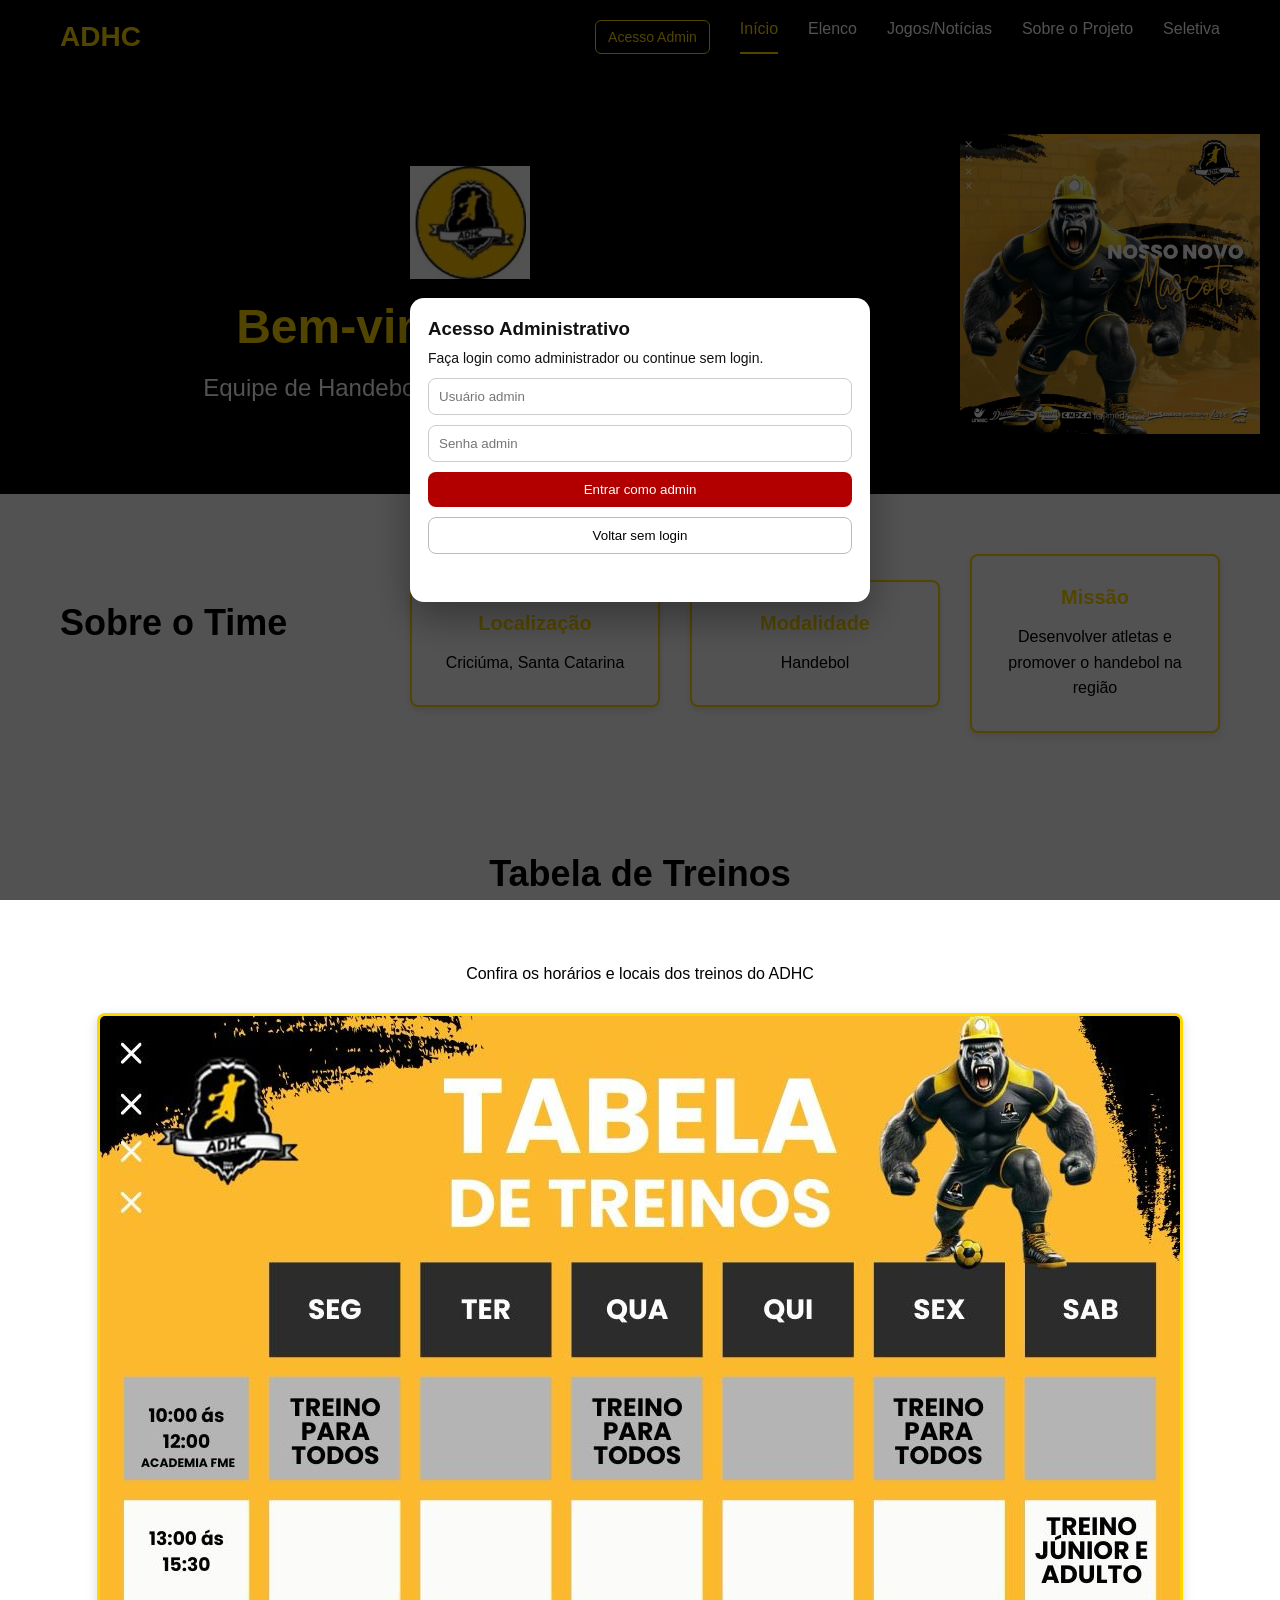
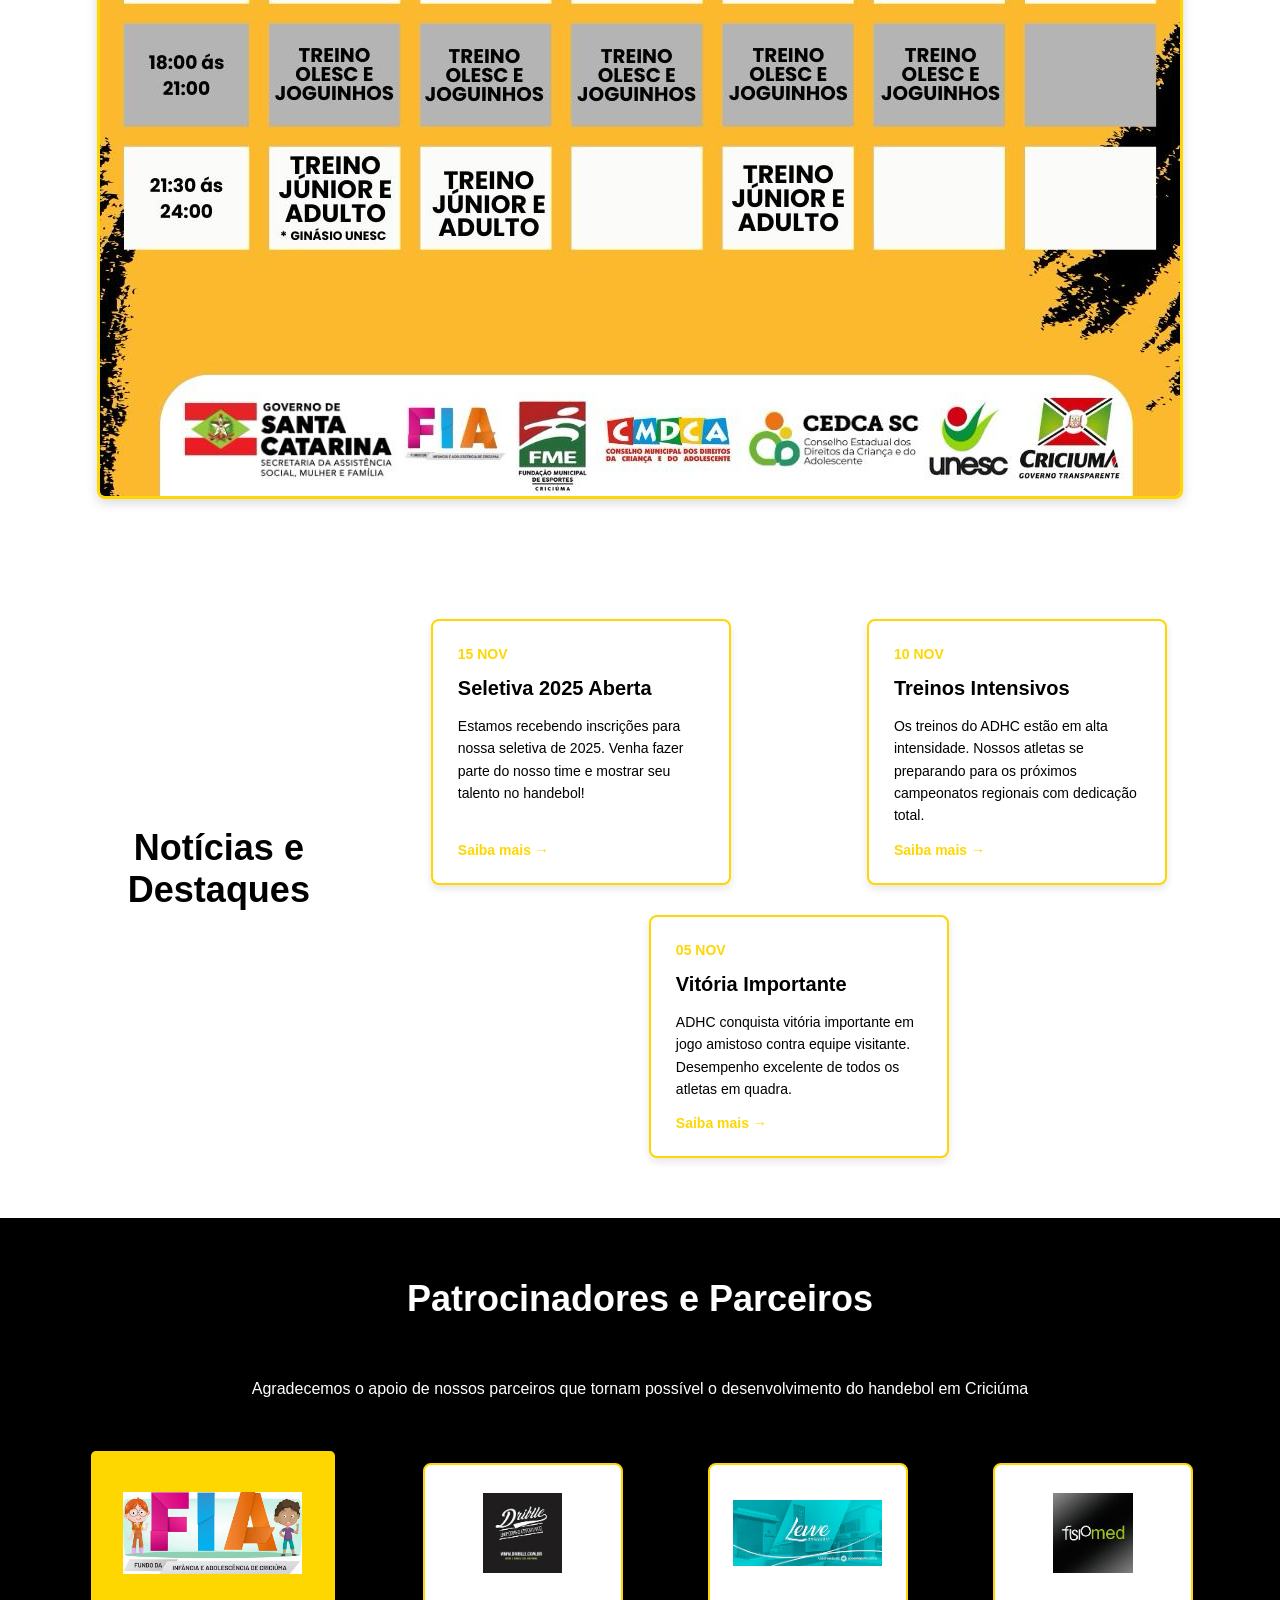
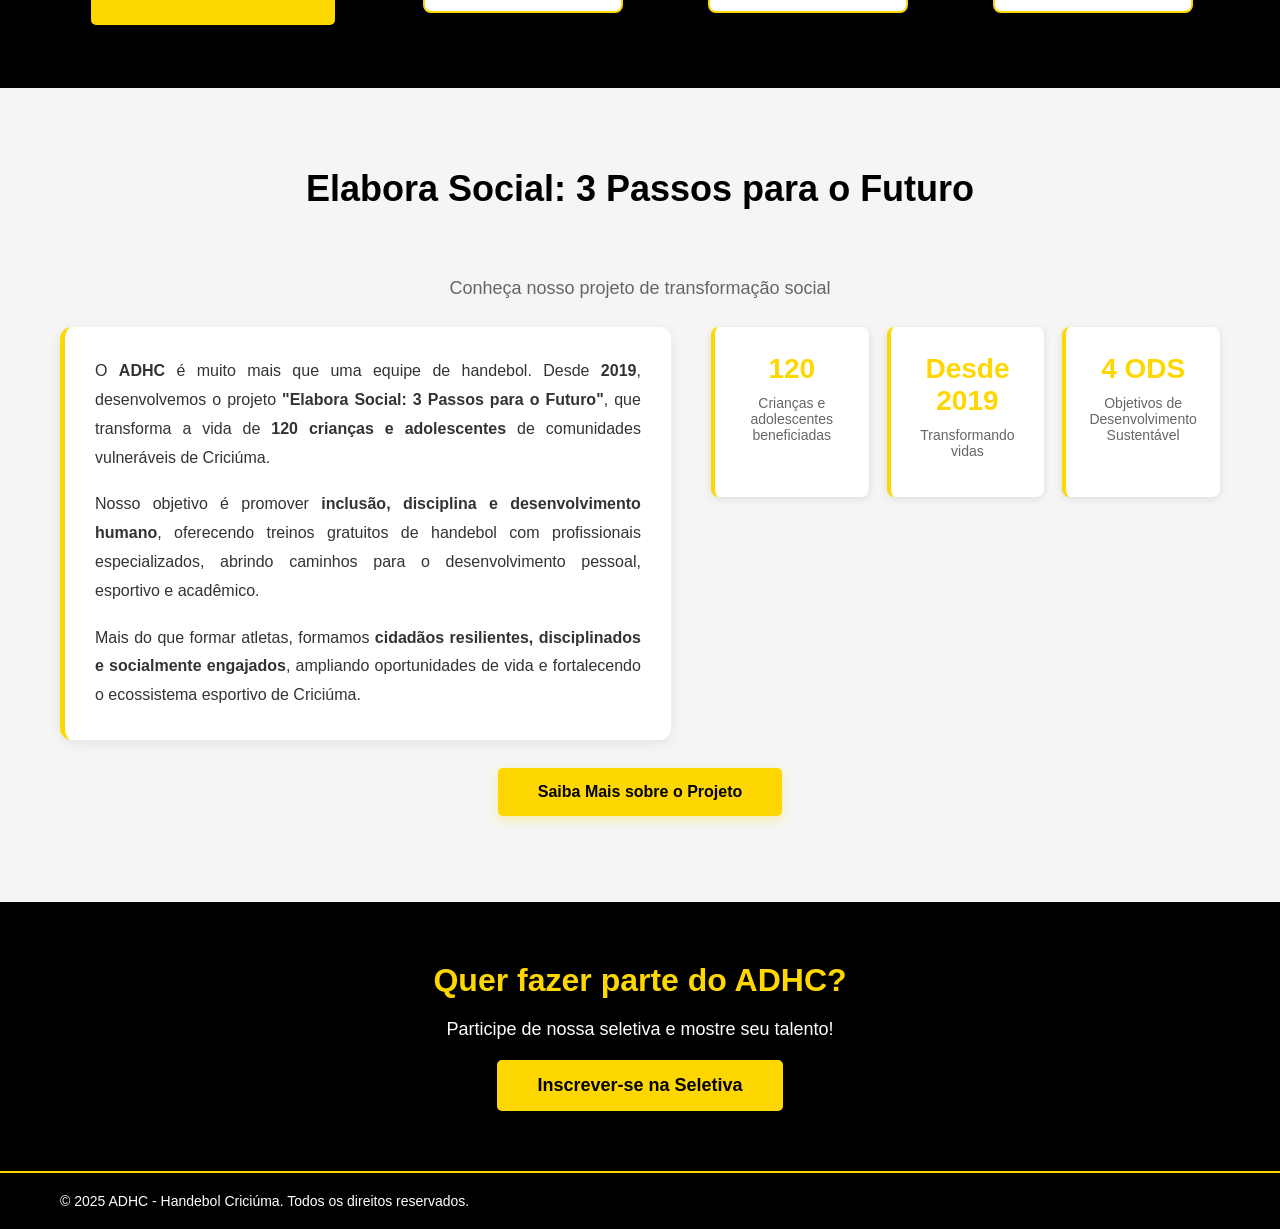
<file: TRABALHO/index.html>
<!DOCTYPE html>
<html lang="pt-BR">
<head>
    <meta charset="UTF-8">
    <meta name="viewport" content="width=device-width, initial-scale=1.0">
    <meta name="author" content="Gabriel De Bona Sartor Mazzucco">
    <meta name="description" content="informações e noticias sobre o time de handebol ADHC Criciúma"> 
    <title>ADHC - Handebol Criciúma</title>
    <!-- Favicon: Ícone do site que aparece na aba do navegador -->
    <link rel="icon" href="img/logo_adhc.jpg" type="image/x-icon">
    <link rel="stylesheet" href="css/index.css">
</head>
<body>
    <!-- Cabeçalho com navegação -->
    <header class="header">
        <div class="container">
            <h1 class="logo">ADHC</h1>
            <nav class="nav">
                <button type="button" id="admin-access-trigger" class="admin-access-trigger">Acesso Admin</button>
                 <button type="button" id="admin-logout-trigger" class="admin-access-trigger" hidden>Sair do Admin</button>
                <a href="index.html" class="nav-link active">Início</a>
                <a href="elenco.html" class="nav-link">Elenco</a>
                <a href="jogos.html" class="nav-link">Jogos/Notícias</a>
                <a href="sobre-projeto.html" class="nav-link">Sobre o Projeto</a>
                <a href="seletiva.html" class="nav-link">Seletiva</a>
                <a href="admin-elenco-jogadores.html" class="nav-link" data-admin-only hidden>Controle de Jogadores</a>
            </nav>
        </div>
    </header>

    <!-- Seção principal com informações do time -->
    <main class="main">
        <!-- Seção hero com apresentação -->
        <section class="hero">
            <div class="hero-content">
                <div class="hero-logo">
                    <img src="img/logo_adhc.jpg" alt="Logo ADHC" class="logo-img">
                </div>
                <h2 class="hero-title">Bem-vindo ao ADHC</h2>
                <p class="hero-subtitle">Equipe de Handebol de Criciúma - Santa Catarina</p>
            </div>
            <div class="hero-mascote">
                <img src="img/mascote_apresentacao.jpg" alt="Mascote ADHC" class="mascote-img">
            </div>
        </section>

        <!-- Seção de informações sobre o time -->
        <section class="info-section">
            <div class="container">
                <h2 class="section-title">Sobre o Time</h2>
                <div class="info-grid">
                    <!-- Card de informação 1 -->
                    <div class="info-card">
                        <h3>Localização</h3>
                        <p>Criciúma, Santa Catarina</p>
                    </div>

                    <!-- Card de informação 2 -->
                    <div class="info-card">
                        <h3>Modalidade</h3>
                        <p>Handebol</p>
                    </div>

                    <!-- Card de informação 3 -->
                    <div class="info-card">
                        <h3>Missão</h3>
                        <p>Desenvolver atletas e promover o handebol na região</p>
                    </div>
                </div>
            </div>
        </section>

        <!-- Seção de tabela de treinos -->
        <section class="schedule-section">
            <div class="container">
                <h2 class="section-title">Tabela de Treinos</h2>
                <p class="schedule-subtitle">Confira os horários e locais dos treinos do ADHC</p>
                <div class="schedule-container">
                    <img src="img/tabela_treinos.jpg" alt="Tabela de Treinos ADHC" class="schedule-img">
                </div>
            </div>
        </section>

        <!-- Seção de notícias e destaques -->
        <section class="news-section">
            <div class="container">
                <h2 class="section-title">Notícias e Destaques</h2>
                <div class="news-grid">
                    <!-- Card de notícia 1 -->
                    <article class="news-card">
                        <div class="news-date">15 Nov</div>
                        <h3 class="news-title">Seletiva 2025 Aberta</h3>
                        <p class="news-description">Estamos recebendo inscrições para nossa seletiva de 2025. Venha fazer parte do nosso time e mostrar seu talento no handebol!</p>
                        <a href="seletiva.html" class="news-link">Saiba mais →</a>
                    </article>

                    <!-- Card de notícia 2 -->
                    <article class="news-card">
                        <div class="news-date">10 Nov</div>
                        <h3 class="news-title">Treinos Intensivos</h3>
                        <p class="news-description">Os treinos do ADHC estão em alta intensidade. Nossos atletas se preparando para os próximos campeonatos regionais com dedicação total.</p>
                        <a href="#" class="news-link">Saiba mais →</a>
                    </article>

                    <!-- Card de notícia 3 -->
                    <article class="news-card">
                        <div class="news-date">05 Nov</div>
                        <h3 class="news-title">Vitória Importante</h3>
                        <p class="news-description">ADHC conquista vitória importante em jogo amistoso contra equipe visitante. Desempenho excelente de todos os atletas em quadra.</p>
                        <a href="#" class="news-link">Saiba mais →</a>
                    </article>
                </div>
            </div>
        </section>

        <!-- Seção de patrocinadores -->
        <section class="sponsors-section">
            <div class="container">
                <h2 class="section-title">Patrocinadores e Parceiros</h2>
                <p class="sponsors-subtitle">Agradecemos o apoio de nossos parceiros que tornam possível o desenvolvimento do handebol em Criciúma</p>
                <div class="sponsors-grid">
                    <!-- Patrocinador Principal: FIA -->
                    <div class="sponsor-card sponsor-fia">
                        <img src="img/logo-fia.jpg" alt="FIA - Fundo da Infância e Adolescência de Criciúma" class="sponsor-logo-img">
                        <p class="sponsor-name"></p>
                    </div>

                    <!-- Patrocinador Ouro: Driblle -->
                    <div class="sponsor-card">
                        <img src="img/logo-driblle.jpg" alt="Driblle - Uniformes Esportivos" class="sponsor-logo-img">
                        <p class="sponsor-name"></p>
                    </div>

                    <!-- Patrocinador Prata: Leve Ortopedia -->
                    <div class="sponsor-card">
                        <img src="img/logo-leve.jpg" alt="Leve Ortopedia" class="sponsor-logo-img">
                        <p class="sponsor-name"></p>
                    </div>

                    <!-- Parceiro Oficial: Fisiomed -->
                    <div class="sponsor-card">
                        <img src="img/logo-fisiomed.jpg" alt="Fisiomed" class="sponsor-logo-img">
                        <p class="sponsor-name"></p>
                    </div>
                </div>
            </div>
        </section>
        <!-- Seção sobre o projeto -->
        <section class="about-project-section">
            <div class="container">
                <h2 class="section-title">Elabora Social: 3 Passos para o Futuro</h2>
                <p class="about-project-subtitle">Conheça nosso projeto de transformação social</p>
                <div class="about-project-content">
                    <div class="about-project-text">
                        <p>
                            O <strong>ADHC</strong> é muito mais que uma equipe de handebol. Desde <strong>2019</strong>, desenvolvemos o projeto <strong>"Elabora Social: 3 Passos para o Futuro"</strong>, que transforma a vida de <strong>120 crianças e adolescentes</strong> de comunidades vulneráveis de Criciúma.
                        </p>
                        <p>
                            Nosso objetivo é promover <strong>inclusão, disciplina e desenvolvimento humano</strong>, oferecendo treinos gratuitos de handebol com profissionais especializados, abrindo caminhos para o desenvolvimento pessoal, esportivo e acadêmico.
                        </p>
                        <p>
                            Mais do que formar atletas, formamos <strong>cidadãos resilientes, disciplinados e socialmente engajados</strong>, ampliando oportunidades de vida e fortalecendo o ecossistema esportivo de Criciúma.
                        </p>
                    </div>
                    <div class="about-project-highlights">
                        <div class="highlight-card">
                            <h4>120</h4>
                            <p>Crianças e adolescentes beneficiadas</p>
                        </div>
                        <div class="highlight-card">
                            <h4>Desde 2019</h4>
                            <p>Transformando vidas</p>
                        </div>
                        <div class="highlight-card">
                            <h4>4 ODS</h4>
                            <p>Objetivos de Desenvolvimento Sustentável</p>
                        </div>
                    </div>
                </div>
                <div class="about-project-cta">
                    <a href="sobre-projeto.html" class="about-project-button">Saiba Mais sobre o Projeto</a>
                </div>
            </div>
        </section>


        <!-- Seção de chamada para ação -->
        <section class="cta-section">
            <div class="container">
                <h2 class="cta-title">Quer fazer parte do ADHC?</h2>
                <p class="cta-text">Participe de nossa seletiva e mostre seu talento!</p>
                <a href="seletiva.html" class="cta-button">Inscrever-se na Seletiva</a>
            </div>
        </section>
    </main>

    <!-- Rodapé -->
    <footer class="footer">
        <div class="container">
            <p>&copy; 2025 ADHC - Handebol Criciúma. Todos os direitos reservados.</p>
        </div>
    </footer>

    
    <script src="js/javascript.js"></script>
</body>
</html>
</file>
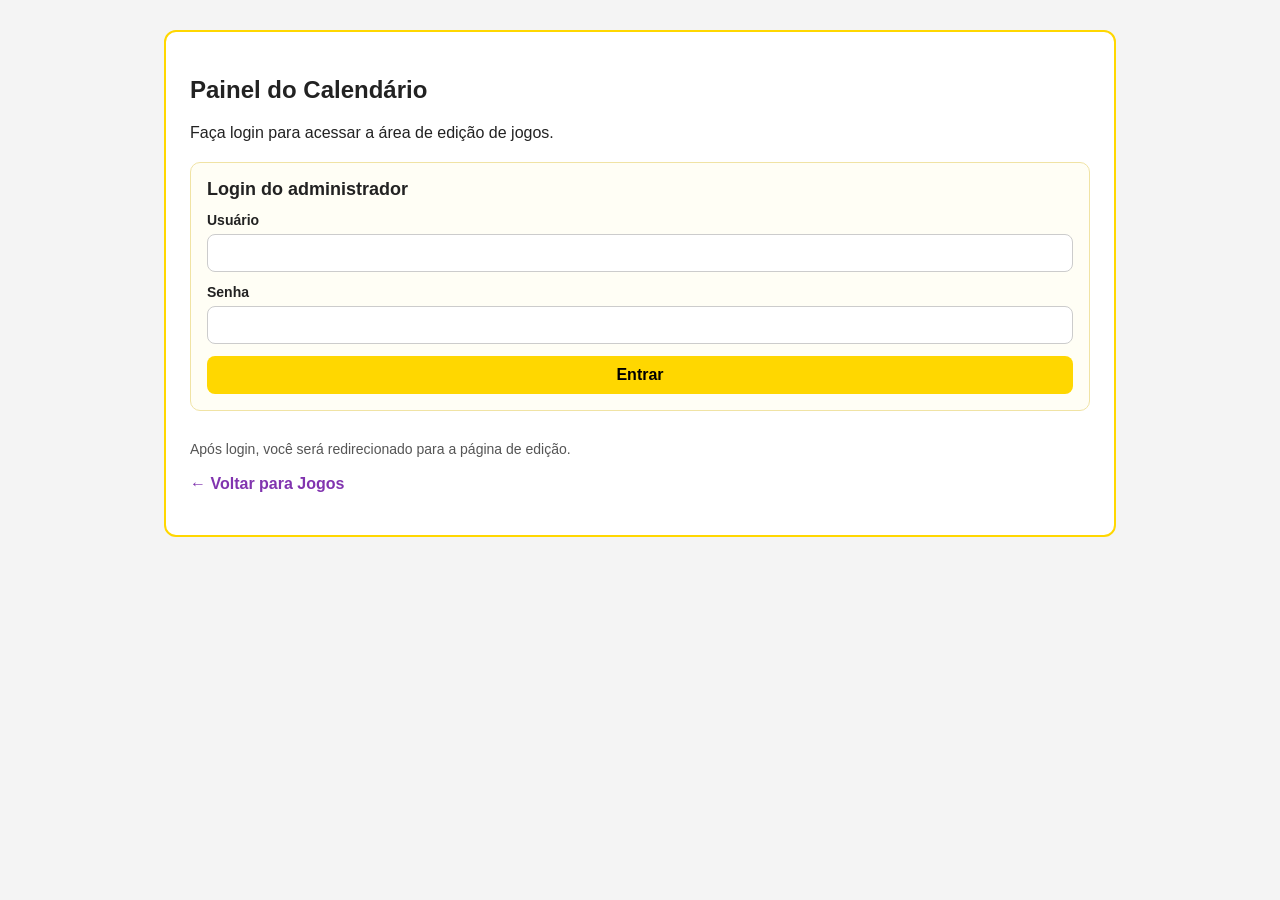
<file: TRABALHO/admin-calendario-edicao.html>
<!DOCTYPE html>
<html lang="pt-BR">
<head>
  <meta charset="UTF-8">
  <meta name="viewport" content="width=device-width, initial-scale=1.0">
  <title>ADHC - Edição do Calendário</title>
      <link rel="icon" href="img/logo_adhc.jpg" type="image/x-icon">
  <link rel="stylesheet" href="css/admin-calendario-edicao.css">
</head>
<body>
  <main class="admin-main">
    <section class="admin-card">
      <h1>Edição do Calendário</h1>
      <p>Gerencie as partidas cadastradas abaixo.</p>

      <section id="admin-editor">
        <form id="admin-calendar-form" class="admin-form">
          <label>Data <input type="date" name="date" required></label>
          <label>Título <input type="text" name="title" required placeholder="ADHC vs Equipe"></label>
          <label>Horário <input type="text" name="time" placeholder="11:00"></label>
          <label>Local <input type="text" name="location" placeholder="Ginásio"></label>
          <label>Categoria <input type="text" name="category" placeholder="Adulto"></label>
          <label>Status <input type="text" name="status" placeholder="Próximo jogo"></label>
          <label>Descrição <textarea name="description" rows="3" placeholder="Opcional"></textarea></label>
          <button type="submit">Salvar partida</button>
        </form>

        <div class="admin-toolbar">
          <button id="admin-calendar-reset" type="button">Restaurar partidas padrão</button>
          <button id="admin-logout" type="button" class="admin-logout" onclick="window.location.href='admin-calendario.html'">Sair</button>
          <a href="jogos.html">← Voltar para Jogos</a>
        </div>
        <p class="admin-note">
          As alterações são salvas no backend para todos os visitantes.
        </p>

        <section class="admin-preview" aria-label="Pré-visualização do calendário">
          <div class="admin-preview-header">
            <button id="admin-preview-prev" type="button">←</button>
            <h3 id="admin-preview-title">Calendário</h3>
            <button id="admin-preview-next" type="button">→</button>
          </div>
          <div id="admin-preview-grid" class="admin-preview-grid"></div>
          <div id="admin-preview-details" class="admin-preview-details"></div>
        </section>

        <section id="admin-calendar-list" class="admin-list"></section>
      </section>
    </section>
  </main>
<script>
    (function validarSessaoLocal() {
      const sessao = sessionStorage.getItem('adhc_admin_session');
      if (!sessao) {
console.warn('Sessão admin não encontrada. Acesso liberado no modo local.');
      }
    })();
  </script>
  <script src="js/javascript.js"></script>
</body>
</html>
</file>
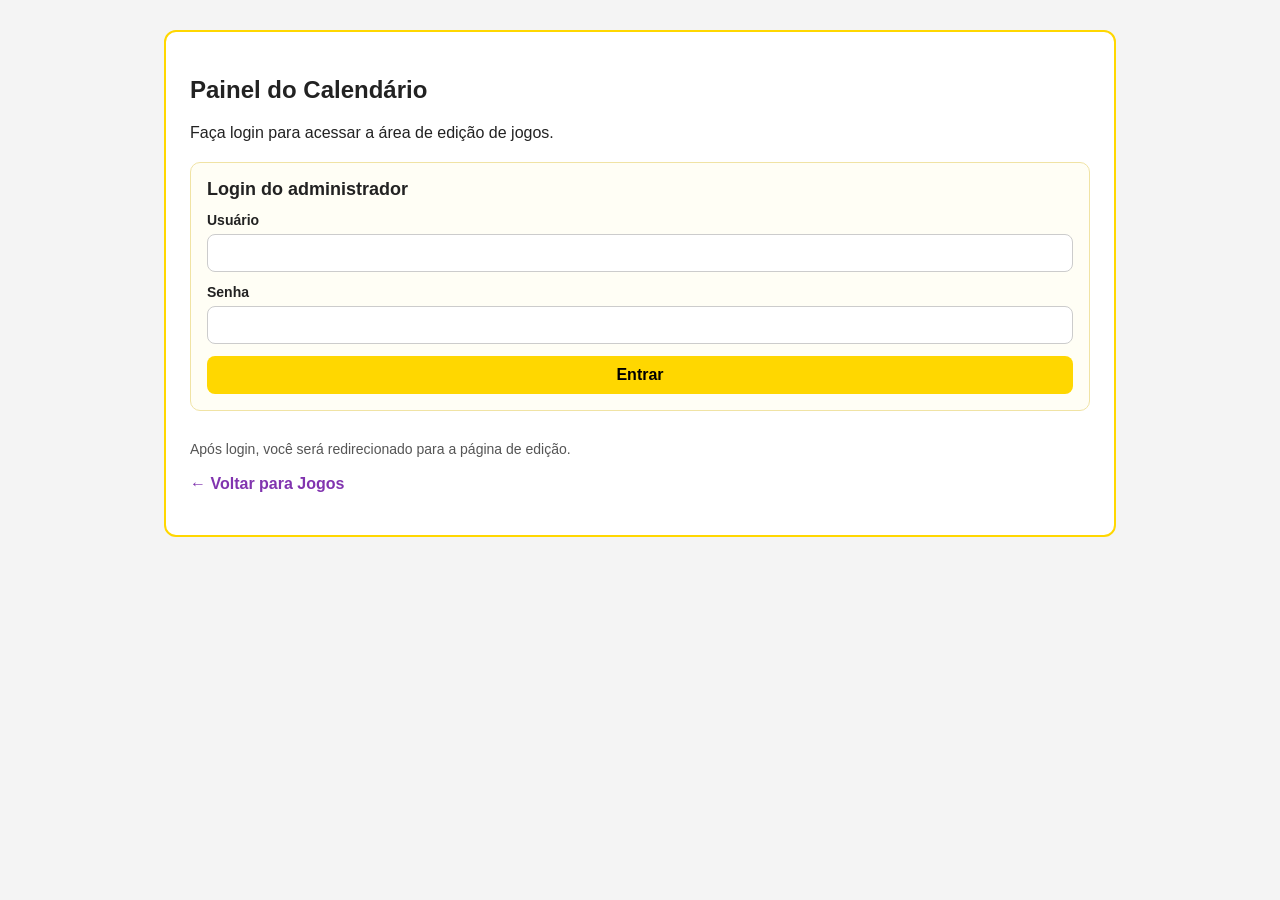
<file: TRABALHO/admin-calendario.html>
<!DOCTYPE html>
<html lang="pt-BR">
<head>
  <meta charset="UTF-8">
  <meta name="viewport" content="width=device-width, initial-scale=1.0">
  <title>ADHC - Admin Calendário</title>
      <link rel="icon" href="img/logo_adhc.jpg" type="image/x-icon">
  <link rel="stylesheet" href="css/admin-calendario-login.css">
</head>
<body>
  <main class="admin-main">
    <section class="admin-card">
      <h1>Painel do Calendário</h1>
      <p>Faça login para acessar a área de edição de jogos.</p>

        <form id="admin-login-form" class="admin-login-form" onsubmit="return false;">
        <h2>Login do administrador</h2>
        <label>Usuário <input type="text" name="username" required autocomplete="username"></label>
        <label>Senha <input type="password" name="password" required autocomplete="current-password"></label>
        <button type="submit">Entrar</button>
      </form>

<p id="admin-login-feedback" class="admin-login-feedback" aria-live="polite"></p>
      <p class="admin-note">Após login, você será redirecionado para a página de edição.</p>
      <div class="admin-toolbar">
        <a href="jogos.html">← Voltar para Jogos</a>
      </div>
    </section>
  </main>
  <script src="js/javascript.js"></script>
</body>
</html>
</file>
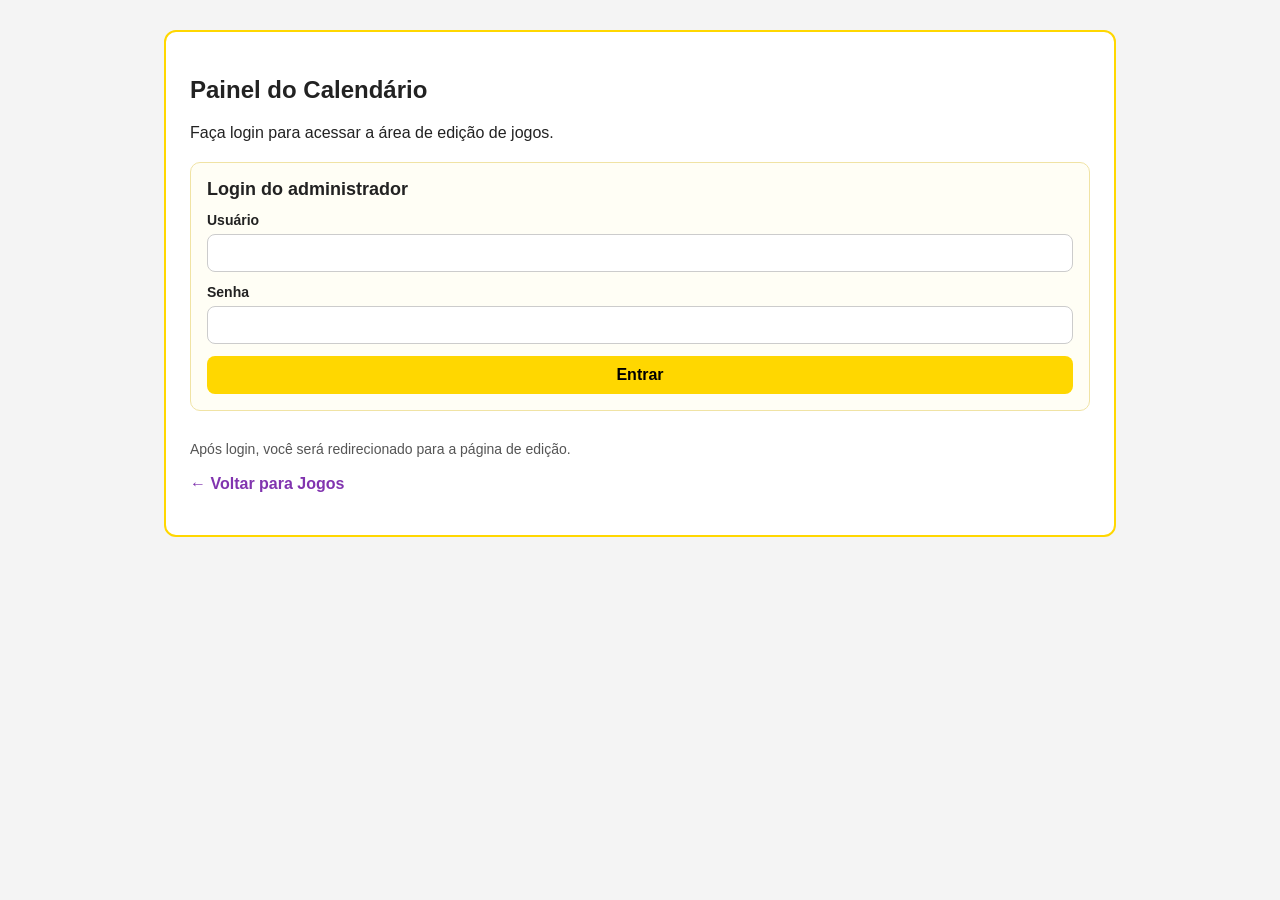
<file: TRABALHO/admin-elenco-edicao.html>
<!DOCTYPE html>
<html lang="pt-BR">
<head>
  <meta charset="UTF-8">
  <meta name="viewport" content="width=device-width, initial-scale=1.0">
  <title>ADHC - Edição de Fotos do Elenco</title>
      <link rel="icon" href="img/logo_adhc.jpg" type="image/x-icon">
  <link rel="stylesheet" href="css/admin-elenco-edicao.css">
</head>
<body>
  <main class="admin-main">
    <section class="admin-card">
      <h1>Edição de Fotos do Elenco</h1>
      <p>Adicione, edite ou exclua categorias/fotos exibidas.</p>

      <section class="admin-roster-preview-wrap">
        <h2 class="admin-subtitle">Prévia das categorias já lançadas</h2>
        <p class="admin-preview-note">Use os botões de cada card para editar ou excluir rapidamente.</p>
        <section id="admin-roster-list" class="admin-list"></section>
      </section>

      <form id="admin-roster-form" class="admin-form">
        <label>Título da categoria <input type="text" name="title" required placeholder="(INFANTIL) Sub-14"></label>
        <label>Descrição <textarea name="description" rows="3" required placeholder="Descrição da categoria"></textarea></label>
        <label>Imagem (arquivo)
          <input type="file" name="image" accept="image/*">
          <small class="form-help">Envie uma imagem. Ao editar, você pode manter a foto atual sem enviar outra.</small>
        </label>
        <div class="image-preview-box">
          <p class="image-preview-title">Pré-visualização da imagem</p>
          <img id="admin-roster-image-preview" class="admin-image-preview-form" src="" alt="Prévia da imagem selecionada" hidden>
          <p id="admin-roster-image-empty" class="image-preview-empty">Nenhuma imagem selecionada.</p>
          <div class="image-preview-actions">
            <button id="admin-roster-image-remove" type="button">Excluir imagem</button>
          </div>
        </div>
        <label>Texto alternativo (alt) <input type="text" name="alt" required placeholder="Elenco Sub-14"></label>
        <button type="submit">Salvar categoria</button>
      </form>

      <div class="admin-toolbar">
        <button id="admin-roster-reset" type="button">Restaurar categorias padrão</button>
        <button id="admin-roster-logout" type="button" class="admin-logout" onclick="sessionStorage.removeItem('adhc_admin_session'); window.location.href='admin-calendario.html'">Sair</button>
        <a href="elenco.html">← Voltar para Elenco</a>
      </div>
      <p class="admin-note">As alterações ficam salvas neste navegador e já aparecem em elenco.html.</p>
    </section>
  </main>

  <script src="js/javascript.js"></script>
</body>
</html>
</file>
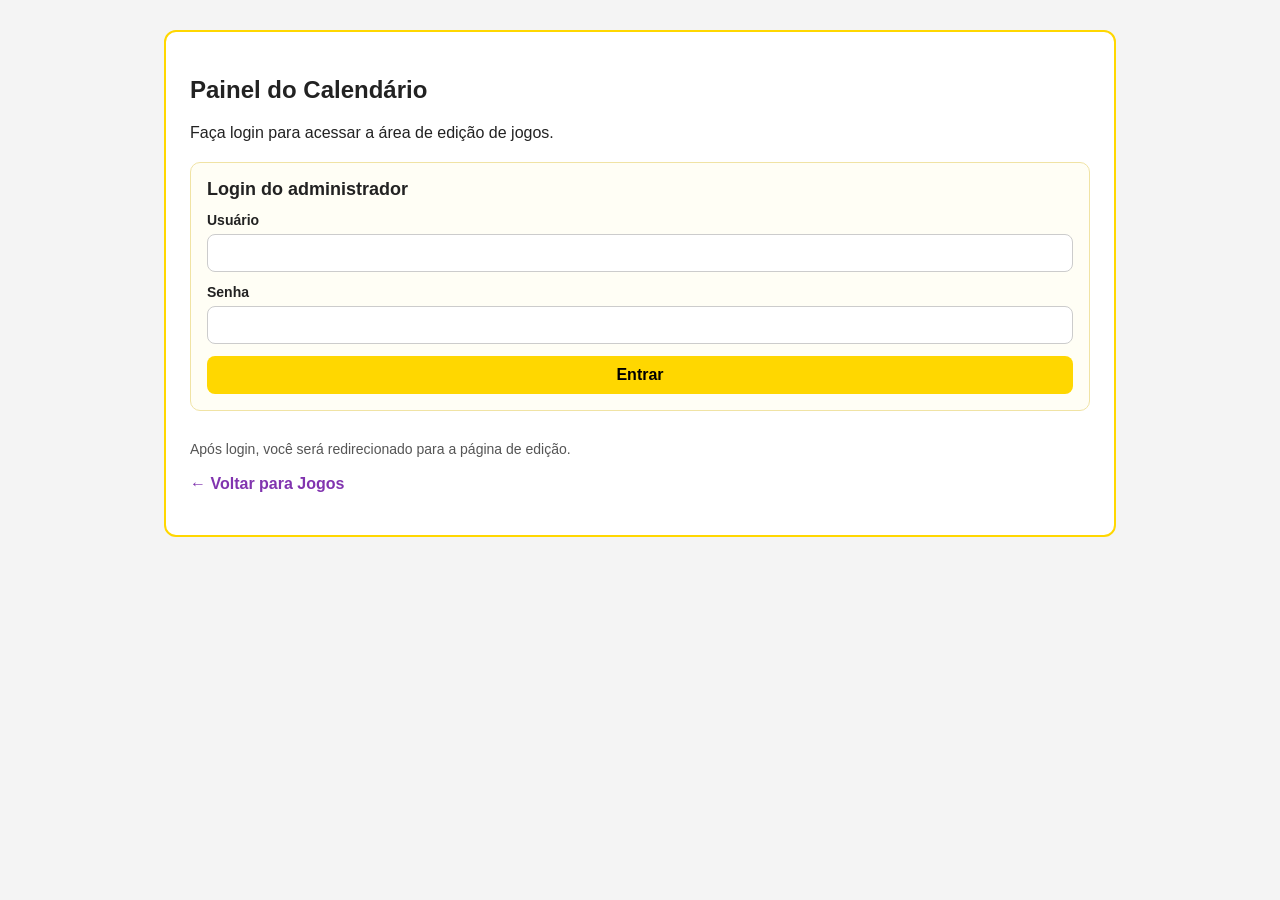
<file: TRABALHO/admin-elenco-jogadores.html>
<!DOCTYPE html>
<html lang="pt-BR">
<head>
  <meta charset="UTF-8">
  <meta name="viewport" content="width=device-width, initial-scale=1.0">
  <title>ADHC - Controle de Jogadores</title>
  <link rel="icon" href="img/logo_adhc.jpg" type="image/x-icon">
  <link rel="stylesheet" href="css/admin-elenco-jogadores.css">
</head>
<body>
  <main class="admin-main">
    <section class="admin-card">
      <h1>Controle de Jogadores (Admin)</h1>
      <p>Planilha de controle do elenco. Somente admin logado pode acessar.</p>

      <form id="admin-player-form" class="admin-form">
                <label>Mês de referência
          <select name="mesReferencia" required>
            <option value="01">Janeiro</option>
            <option value="02">Fevereiro</option>
            <option value="03">Março</option>
            <option value="04">Abril</option>
            <option value="05">Maio</option>
            <option value="06">Junho</option>
            <option value="07">Julho</option>
            <option value="08">Agosto</option>
            <option value="09">Setembro</option>
            <option value="10">Outubro</option>
            <option value="11">Novembro</option>
            <option value="12">Dezembro</option>
          </select>
        </label>
        <label>Nome <input type="text" name="nome" required></label>
        <label>Categoria <input type="text" name="categoria" required placeholder="Sub-14, Sub-16, Adulto..."></label>
        <label>Posição <input type="text" name="posicao" required></label>
        <label>Número <input type="number" name="numero" min="0" step="1"></label>
        <label>Idade <input type="number" name="idade" min="1" max="99"></label>
        <label>Status <input type="text" name="status" placeholder="Ativo, lesionado..."></label>
        <label>Bolsa (R$) <input type="number" name="bolsa" min="0" step="0.01" placeholder="0,00"></label>
        <label>Faltas (dias) <input type="number" name="faltas" min="0" step="1" value="0"></label>
        <label>Desconto por falta (R$) <input type="number" name="descontoPorFalta" min="0" step="0.01" value="0"></label>
        <label>Mensalidade faculdade (R$) <input type="number" name="mensalidade" min="0" step="0.01" placeholder="0,00"></label>
        <button type="submit">Salvar jogador</button>
      </form>

      <div class="table-wrap">
        <div class="admin-filter">
          <label>Filtrar tabela por mês
            <select id="admin-player-filter-month">
              <option value="todos">Todos</option>
              <option value="01">Janeiro</option>
              <option value="02">Fevereiro</option>
              <option value="03">Março</option>
              <option value="04">Abril</option>
              <option value="05">Maio</option>
              <option value="06">Junho</option>
              <option value="07">Julho</option>
              <option value="08">Agosto</option>
              <option value="09">Setembro</option>
              <option value="10">Outubro</option>
              <option value="11">Novembro</option>
              <option value="12">Dezembro</option>
            </select>
          </label>
        </div>
        <table class="admin-table">
          <thead>
            <tr>
              <th>Mês</th>
              <th>Nome</th>
              <th>Categoria</th>
              <th>Posição</th>
              <th>Número</th>
              <th>Idade</th>
              <th>Status</th>
              <th>Bolsa</th>
              <th>Faltas</th>
              <th>Penalidade</th>
              <th>Mensalidade</th>
              <th>Bolsa líquida</th>
              <th>Ações</th>
            </tr>
          </thead>
          <tbody id="admin-player-table-body"></tbody>
        </table>
      </div>

      <div class="admin-toolbar">
        <button id="admin-player-reset" type="button">Limpar planilha</button>
        <button id="admin-player-logout" type="button" class="admin-logout">Sair</button>
        <a href="elenco.html">← Voltar para Elenco</a>
      </div>
    </section>
  </main>

  <script src="js/javascript.js"></script>
</body>
</html>
</file>
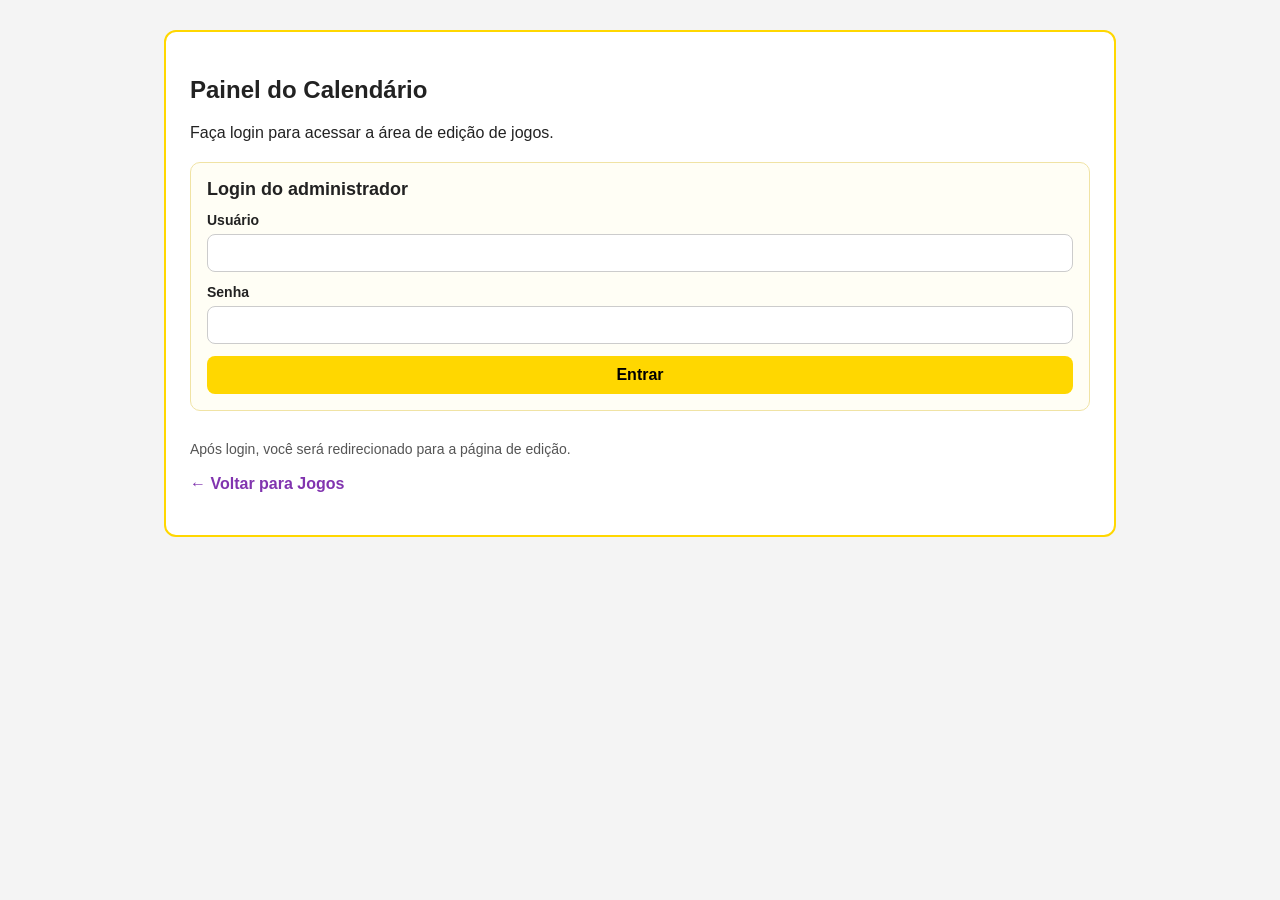
<file: TRABALHO/admin-noticia-edicao.html>
<!DOCTYPE html>
<html lang="pt-BR">
<head>
  <meta charset="UTF-8">
  <meta name="viewport" content="width=device-width, initial-scale=1.0">
  <title>ADHC - Edição de Notícias</title>
      <link rel="icon" href="img/logo_adhc.jpg" type="image/x-icon">
  <link rel="stylesheet" href="css/admin-noticia-edicao.css">
</head>
<body>
  <main class="admin-main">
    <section class="admin-card">
      <h1>Edição de Notícias (Jogos)</h1>
      <p>Adicione, edite ou exclua notícias exibidas na página jogos.html.</p>

      <form id="admin-news-form" class="admin-form">
        <label>Data curta <input type="text" name="date" required placeholder="28 Set"></label>
        <label>Título <input type="text" name="title" required placeholder="Título da notícia"></label>
        <label>Descrição <textarea name="description" rows="4" required placeholder="Texto da notícia"></textarea></label>
        <label>Texto do link <input type="text" name="linkText" placeholder="Ler mais →"></label>
        <label>URL do link <input type="text" name="linkHref" placeholder="# ou seletiva.html"></label>
        <button type="submit">Salvar notícia</button>
      </form>

      <div class="admin-toolbar">
        <button id="admin-news-reset" type="button">Restaurar notícias padrão</button>
        <button id="admin-news-logout" type="button" class="admin-logout" onclick="window.location.href='admin-calendario.html'">Sair</button>
        <a href="jogos.html">← Voltar para Jogos</a>
      </div>
      <p class="admin-note">As notícias ficam salvas neste navegador e já aparecem em jogos.html.</p>

      <section id="admin-news-list" class="admin-list"></section>
    </section>
  </main>

  <script src="js/javascript.js"></script>
</body>
</html>
</file>
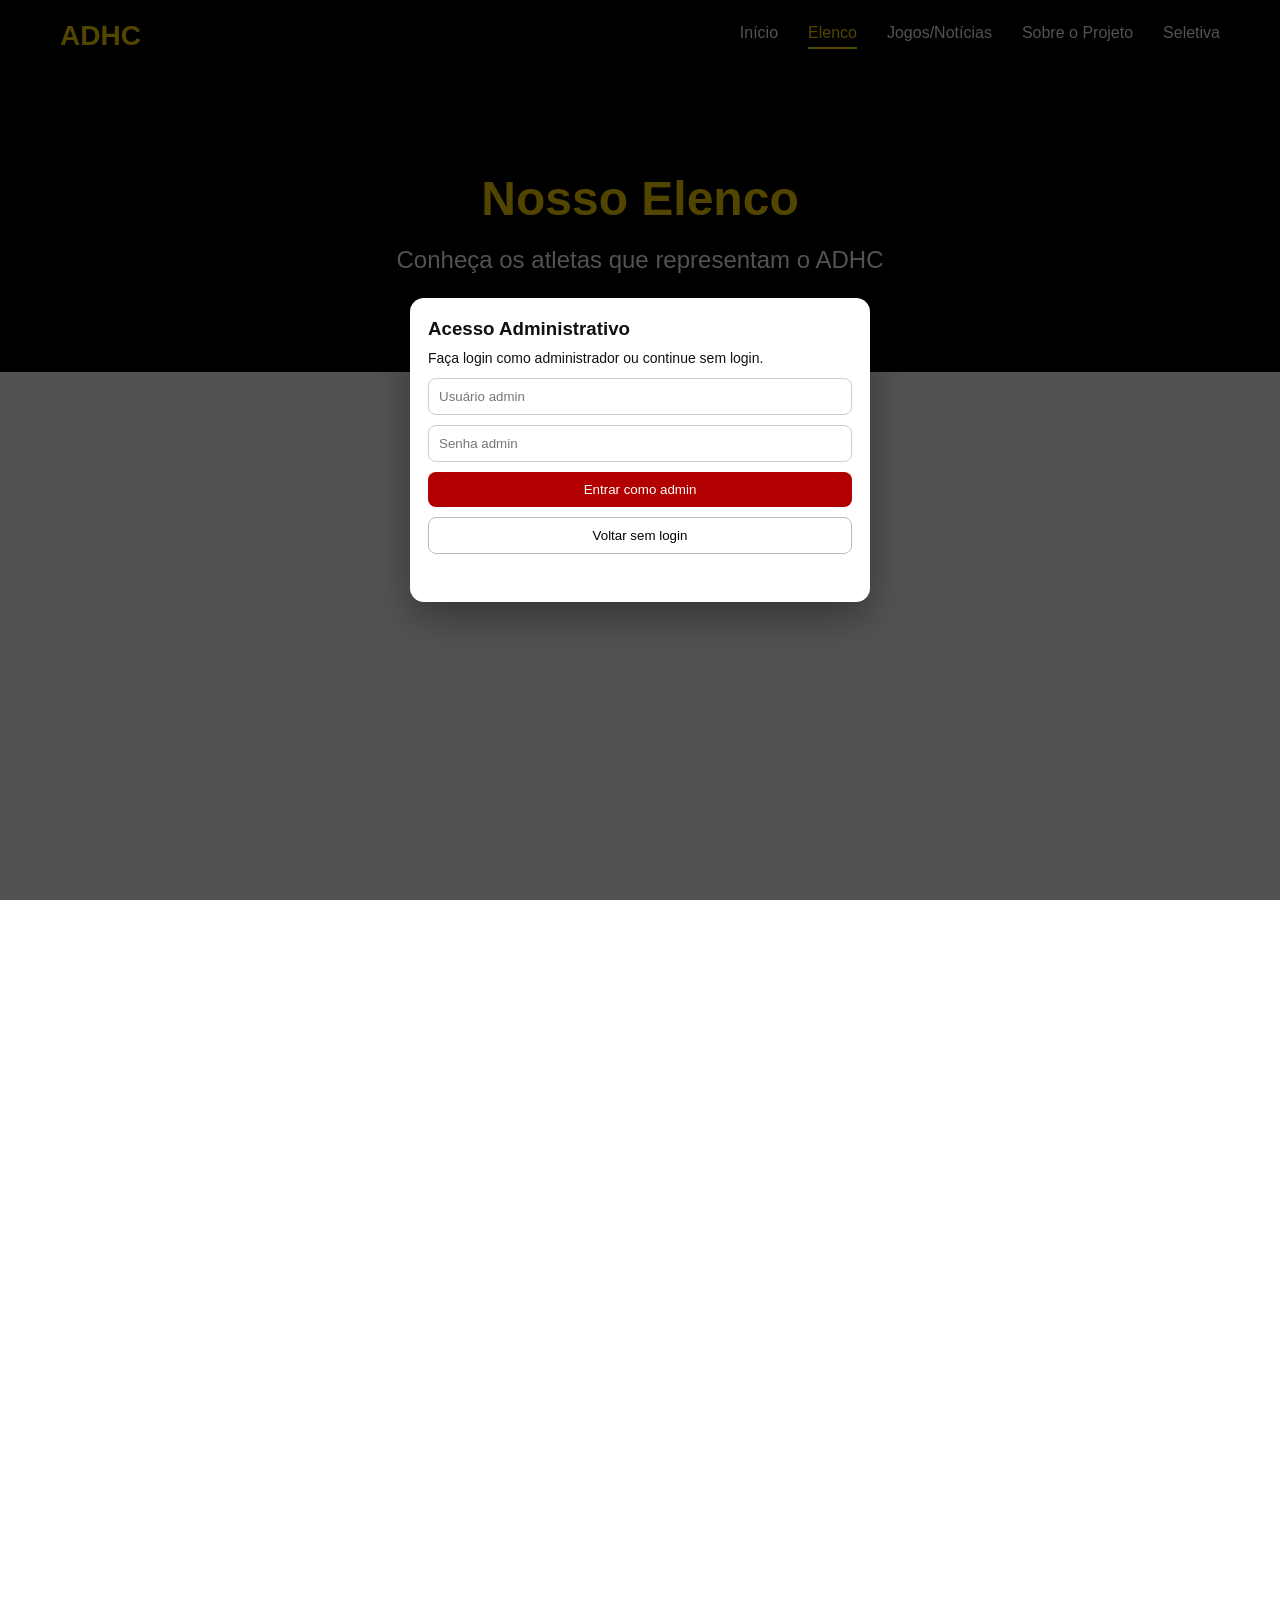
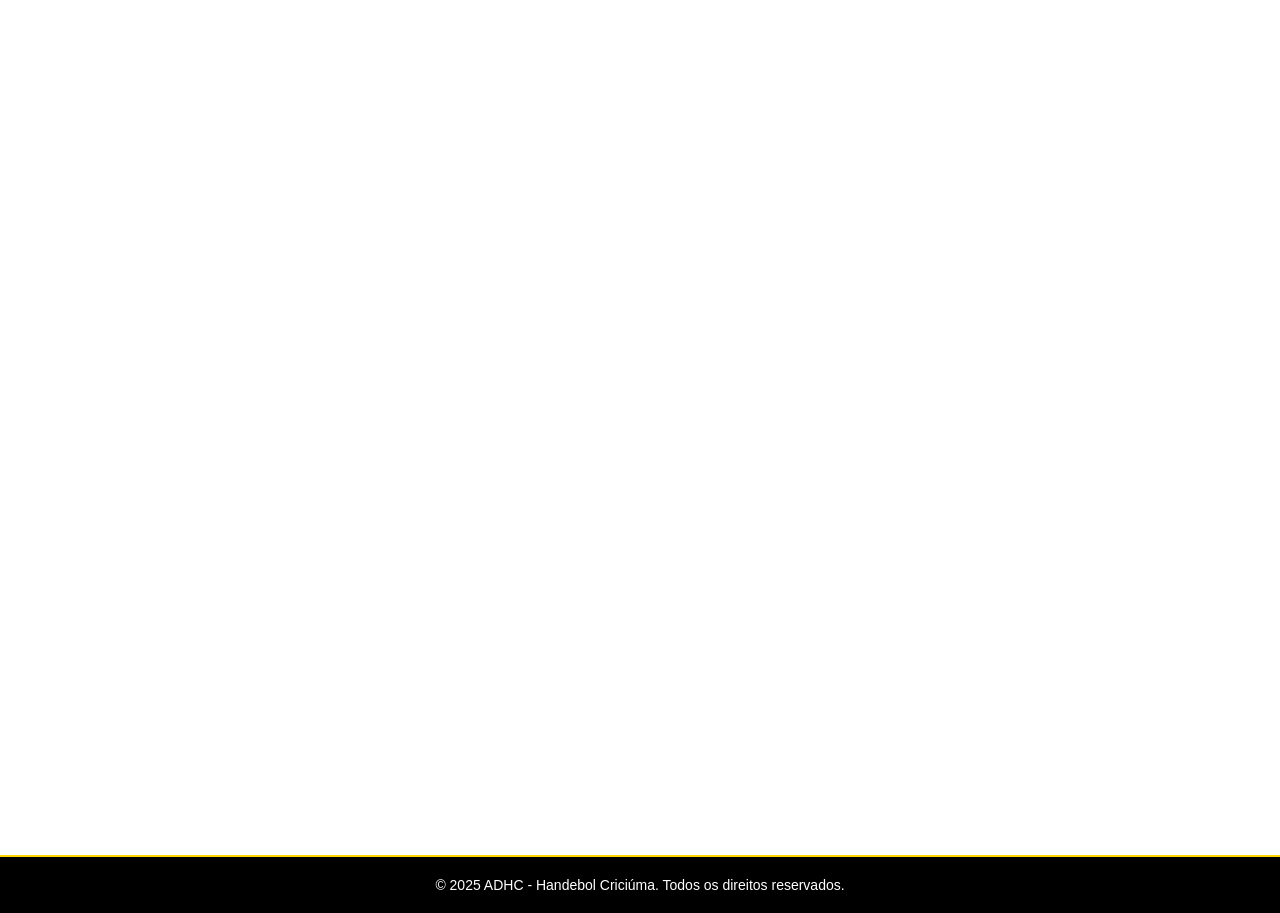
<file: TRABALHO/elenco.html>
<!DOCTYPE html>
<html lang="pt-BR">
<head>
    <meta charset="UTF-8">
    <meta name="viewport" content="width=device-width, initial-scale=1.0">
    <meta name="author" content="Gabriel De Bona Sartor Mazzucco">
    <meta name="description" content="informações e noticias sobre o time de handebol ADHC Criciúma"> 
    <title>ADHC - Elenco</title>
    <link rel="icon" href="img/logo_adhc.jpg" type="image/x-icon">
    <link rel="stylesheet" href="css/elenco.css">
</head>
<body>
    <!-- Cabeçalho com navegação -->
    <header class="header">
        <div class="container">
            <h1 class="logo">ADHC</h1>
            <nav class="nav">
                <a href="index.html" class="nav-link">Início</a>
                <a href="elenco.html" class="nav-link">Elenco</a>
                <a href="jogos.html" class="nav-link">Jogos/Notícias</a>
                <a href="sobre-projeto.html" class="nav-link">Sobre o Projeto</a>
                <a href="seletiva.html" class="nav-link">Seletiva</a>
                 <a href="admin-elenco-jogadores.html" class="nav-link" data-admin-only hidden>Controle de Jogadores</a>
            </nav>
        </div>
    </header>

    <!-- Seção principal com elenco -->
    <main class="main">
        <!-- Seção hero do elenco -->
        <section class="hero">
            <div class="hero-content">
                <h2 class="hero-title">Nosso Elenco</h2>
                <p class="hero-subtitle">Conheça os atletas que representam o ADHC</p>
            </div>
        </section>

        <!-- Seção de categorias de elenco -->
        <section class="roster-section">
            <div class="container">
                <h2 class="section-title">Atletas por Categoria</h2>
                <p class="roster-admin-link-wrap" data-admin-only hidden>
                    <a href="admin-calendario.html?destino=admin-elenco-edicao.html" class="roster-admin-link">🖼️ Editar fotos do elenco</a>
                </p>

                <div id="roster-categories">
                <!-- Categoria Sub-14 -->
                <div class="category-container slide-in-left">
                    <h3 class="category-title">(INFANTIL) Sub-14</h3>
                    <p class="category-description">Atletas com até 14 anos em desenvolvimento</p>
                    <div class="category-photo">
                        <img src="img/elenco-sub14.jpg" alt="Elenco Sub-14" class="roster-image">
                    </div>
                </div>

                <!-- Categoria Sub-16 -->
                <div class="category-container slide-in-left">
                    <h3 class="category-title">(OLESC) Sub-16</h3>
                    <p class="category-description">Atletas com até 16 anos em desenvolvimento</p>
                    <div class="category-photo">
                        <img src="img/elenco-sub16.jpg" alt="Elenco Sub-16" class="roster-image">
                    </div>
                </div>

                <!-- Categoria Sub-17 -->
                <div class="category-container slide-in-left">
                    <h3 class="category-title">(JESC) Sub-17</h3>
                    <p class="category-description">Atletas com até 17 anos em desenvolvimento</p>
                    <div class="category-photo">
                        <img src="img/elenco-sub17.jpg" alt="Elenco Sub-17" class="roster-image">
                    </div>
                </div>

                <!-- Categoria Sub-18 -->
                <div class="category-container slide-in-left">
                    <h3 class="category-title">(JOGUINHOS) Sub-18</h3>
                    <p class="category-description">Atletas com até 18 anos em desenvolvimento</p>
                    <div class="category-photo">
                        <img src="img/elenco-sub18.jpg" alt="Elenco Sub-18" class="roster-image">
                    </div>
                </div>

                <!-- Categoria Adulto -->
                <div class="category-container slide-in-left">
                    <h3 class="category-title">(ADULTO)</h3>
                    <p class="category-description">Atletas maiores de 18 anos em nível competitivo</p>
                    <div class="category-photo">
                        <img src="img/elenco-adulto.jpg" alt="Elenco Adulto" class="roster-image">
                    </div>
                </div>

                <!-- Categoria Júnior -->
                <div class="category-container slide-in-left">
                    <h3 class="category-title">(JUNÍOR)</h3>
                    <p class="category-description">Atletas entre 18 e 21 anos em transição para profissional</p>
                    <div class="category-photo">
                        <img src="img/elenco-junior.jpg" alt="Elenco Júnior" class="roster-image">
                    </div>
                </div>
            </div>
        </section>
    </main>

    <!-- Rodapé -->
    <footer class="footer">
        <div class="container">
            <p>&copy; 2025 ADHC - Handebol Criciúma. Todos os direitos reservados.</p>
        </div>
    </footer>

    <script src="js/javascript.js"></script>
</body>
</html>
</file>
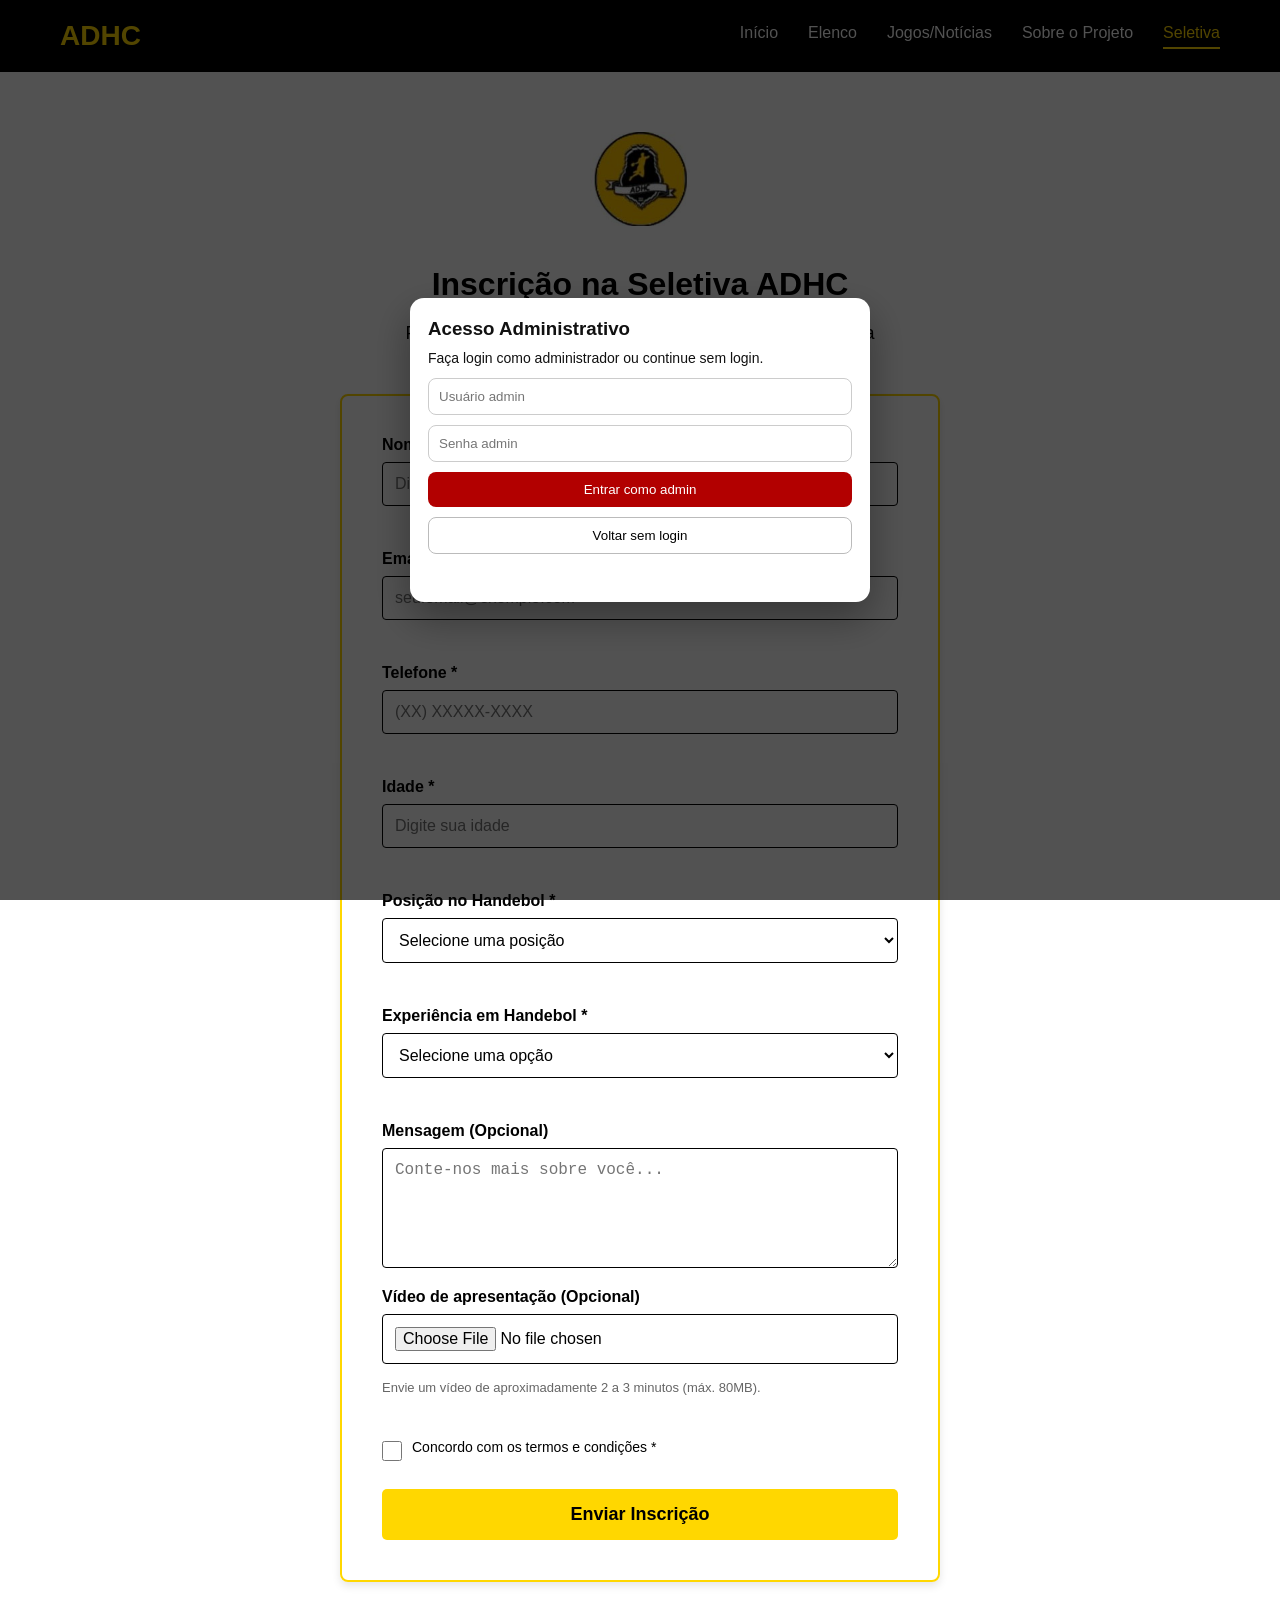
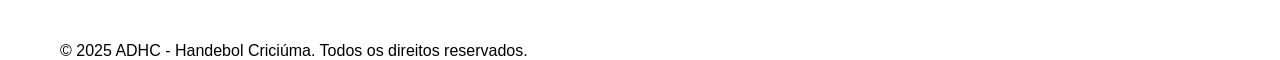
<file: TRABALHO/seletiva.html>
<!DOCTYPE html>
<html lang="pt-BR">
<head>
    <meta charset="UTF-8">
    <meta name="viewport" content="width=device-width, initial-scale=1.0">
    <meta name="author" content="Gabriel De Bona Sartor Mazzucco">
    <meta name="description" content="informações e noticias sobre o time de handebol ADHC Criciúma"> 
    <title>ADHC - Handebol Criciúma</title>
    <!-- Favicon: Ícone do site que aparece na aba do navegador -->
    <link rel="icon" href="img/logo_adhc.jpg" type="image/x-icon">
    <link rel="stylesheet" href="css/seletiva.css">
    
</head>
<body>
    <!-- Cabeçalho com navegação -->
    <header class="header">
        <div class="container">
            <h1 class="logo">ADHC</h1>
            <nav class="nav">
                <a href="index.html" class="nav-link">Início</a>
                <a href="elenco.html" class="nav-link">Elenco</a>
                <a href="jogos.html" class="nav-link">Jogos/Notícias</a>
                <a href="sobre-projeto.html" class="nav-link">Sobre o Projeto</a>
                <a href="seletiva.html" class="nav-link active">Seletiva</a>
                 <a href="admin-elenco-jogadores.html" class="nav-link" data-admin-only hidden>Controle de Jogadores</a>
            </nav>
        </div>
    </header>

    <!-- Seção principal com formulário -->
    <main class="main">
        <section class="form-section">
            <div class="container">
                <div class="form-logo">
                    <img src="img/logo_adhc.jpg" alt="Logo ADHC" class="form-logo-img">
                </div>
                <h2 class="form-title">Inscrição na Seletiva ADHC</h2>
                <p class="form-subtitle">Preencha o formulário abaixo para se inscrever na seletiva</p>

                <!-- Formulário de inscrição -->
                <!-- Atributo action: URL do Formspree para enviar dados -->
                <!-- Atributo method: POST envia os dados de forma segura -->
               <form 
                    id="seletiva-form" 
                    class="form" 
                    action="https://formspree.io/f/xpqkeyny" 
                    method="POST" 
                    enctype="multipart/form-data" 
                    novalidate="novalidate"
                >
                    <!-- Campo de nome -->
                    <div class="form-group">
                        <label for="nome" class="form-label">Nome Completo *</label>
                        <input 
                            type="text" 
                            id="nome" 
                            name="nome" 
                            class="form-input" 
                            placeholder="Digite seu nome completo"
                        >
                        <span class="error-message" id="erro-nome"></span>
                    </div>

                    <!-- Campo de email -->
                    <div class="form-group">
                        <label for="email" class="form-label">Email *</label>
                        <input 
                            type="email" 
                            id="email" 
                            name="email" 
                            class="form-input" 
                            placeholder="seu.email@exemplo.com"
                        >
                        <span class="error-message" id="erro-email"></span>
                    </div>

                    <!-- Campo de telefone -->
                    <div class="form-group">
                        <label for="telefone" class="form-label">Telefone *</label>
                        <input 
                            type="tel" 
                            id="telefone" 
                            name="telefone" 
                            class="form-input" 
                            placeholder="(XX) XXXXX-XXXX"
                        >
                        <span class="error-message" id="erro-telefone"></span>
                    </div>

                    <!-- Campo de idade -->
                    <div class="form-group">
                        <label for="idade" class="form-label">Idade *</label>
                        <input 
                            type="number" 
                            id="idade" 
                            name="idade" 
                            class="form-input" 
                            placeholder="Digite sua idade"
                            min="1"
                            max="120"
                        >
                        <span class="error-message" id="erro-idade"></span>
                    </div>

                    <!-- Campo de posição -->
                    <div class="form-group">
                        <label for="posicao" class="form-label">Posição no Handebol *</label>
                        <select id="posicao" name="posicao" class="form-input">
                            <option value="">Selecione uma posição</option>
                            <option value="goleiro">Goleiro</option>
                            <option value="lateral-esquerdo">Armador Esquerdo</option>
                            <option value="lateral-direito">Armador Direito</option>
                            <option value="pivo">Pivô</option>
                            <option value="ala-esquerdo">Ponta Esquerdo</option>
                            <option value="ala-direito">Ponta Direito</option>
                            <option value="nao-tenho-experiencia">Não tenho experiência</option>
                        </select>
                        <span class="error-message" id="erro-posicao"></span>
                    </div>

                    <!-- Campo de experiência -->
                    <div class="form-group">
                        <label for="experiencia" class="form-label">Experiência em Handebol *</label>
                        <select id="experiencia" name="experiencia" class="form-input">
                            <option value="">Selecione uma opção</option>
                            <option value="iniciante">Iniciante</option>
                            <option value="intermediario">Intermediário</option>
                            <option value="avancado">Avançado</option>
                        </select>
                        <span class="error-message" id="erro-experiencia"></span>
                    </div>

                    <!-- Campo de mensagem -->
                    <div class="form-group">
                        <label for="mensagem" class="form-label">Mensagem (Opcional)</label>
                        <textarea 
                            id="mensagem" 
                            name="mensagem" 
                            class="form-textarea" 
                            placeholder="Conte-nos mais sobre você..."
                            rows="4"
                        ></textarea>
                    </div>

                    <!-- Campo de vídeo -->
                    <div class="form-group">
                        <label for="video" class="form-label">Vídeo de apresentação (Opcional)</label>
                        <input 
                            type="file" 
                            id="video" 
                            name="video" 
                            class="form-input" 
                            accept="video/*"
                        >
                        <small class="form-help">Envie um vídeo de aproximadamente 2 a 3 minutos (máx. 80MB).</small>
                        <span class="error-message" id="erro-video"></span>
                    </div>

                    <!-- Checkbox de termos -->
                    <div class="form-group checkbox-group">
                        <input 
                            type="checkbox" 
                            id="termos" 
                            name="termos" 
                            class="form-checkbox"
                        >
                        <label for="termos" class="checkbox-label">Concordo com os termos e condições *</label>
                        <span class="error-message" id="erro-termos"></span>
                    </div>

                    <!-- Botão de envio -->
                    <button type="submit" class="form-button">Enviar Inscrição</button>

                    <!-- Mensagem de sucesso -->
                    <div id="success-message" class="success-message" style="display: none;">
                        <p>✓ Inscrição enviada com sucesso! Obrigado por se inscrever no ADHC.</p>
                    </div>
                </form>
            </div>
        </section>
    </main>

    <!-- Rodapé -->
    <footer class="footer">
        <div class="container">
            <p>&copy; 2025 ADHC - Handebol Criciúma. Todos os direitos reservados.</p>
        </div>
    </footer>

    
    <script src="js/javascript.js"></script>
</body>
</html>
</file>
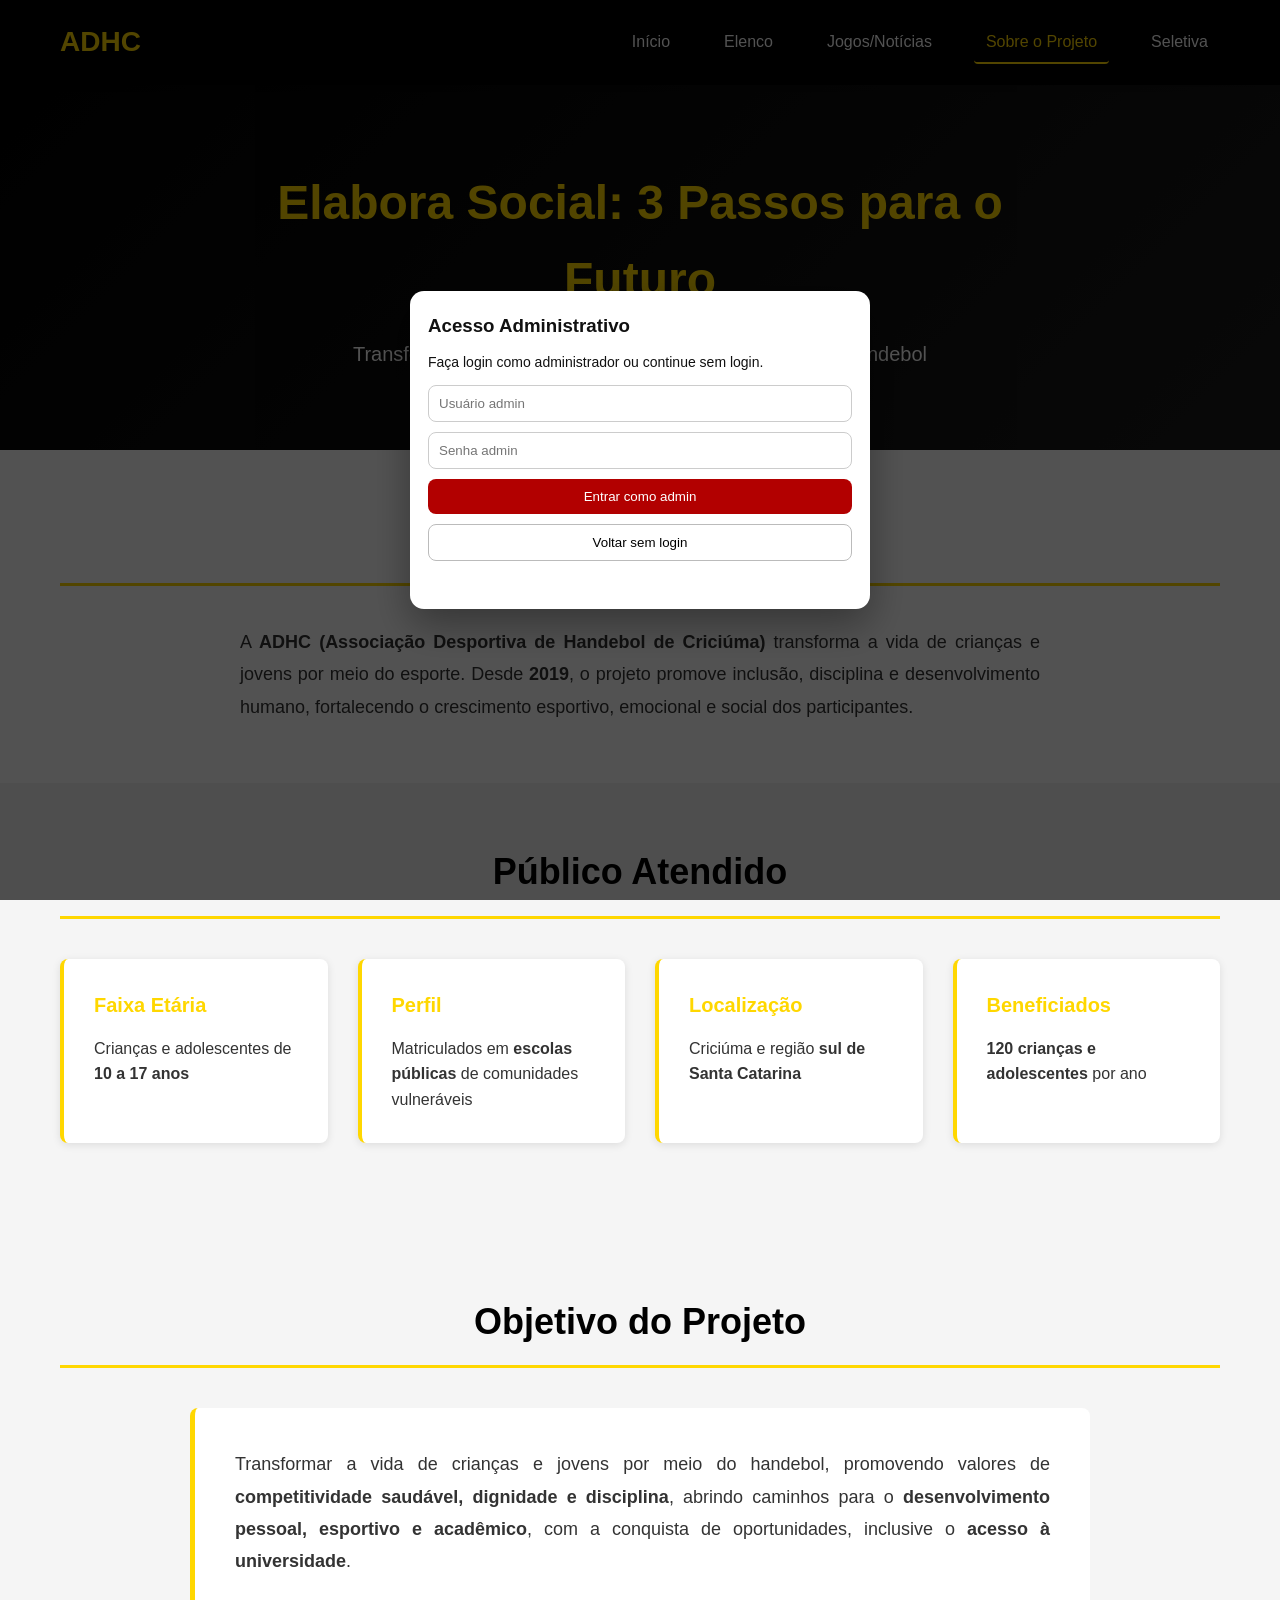
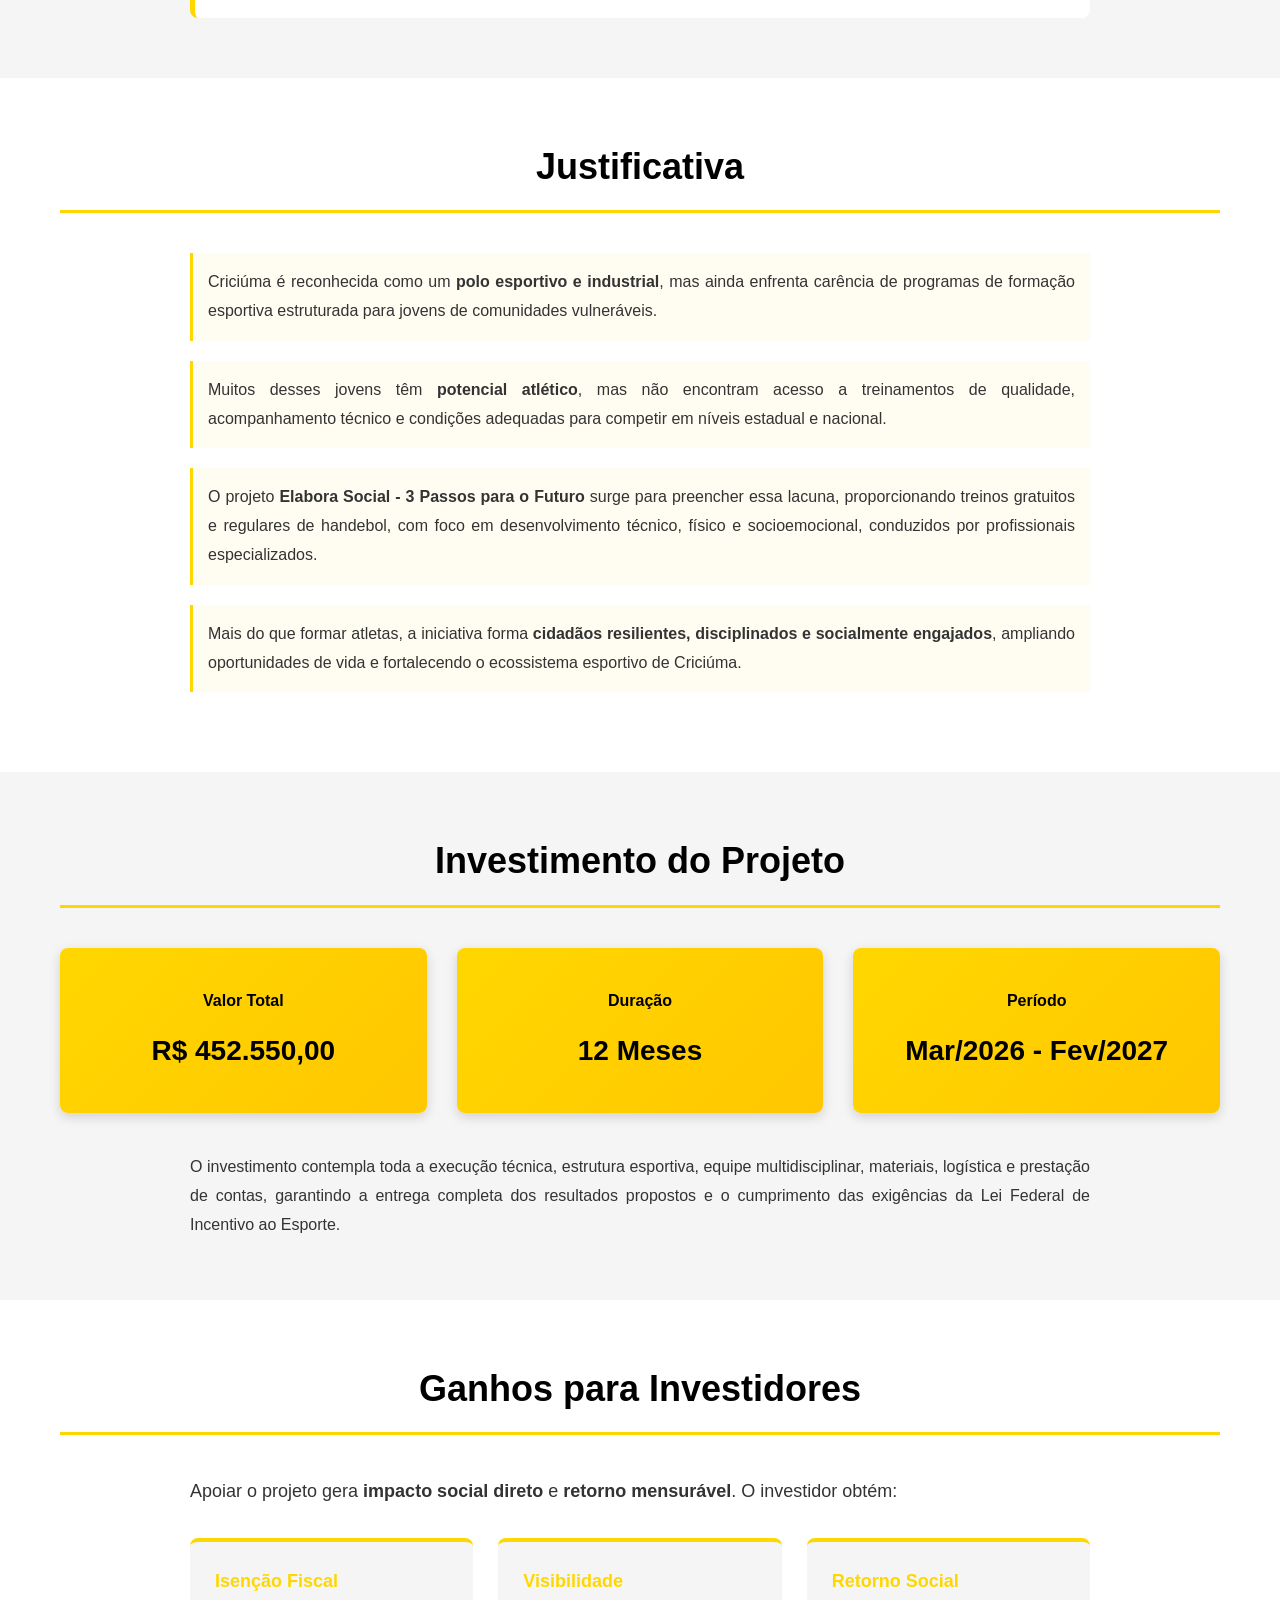
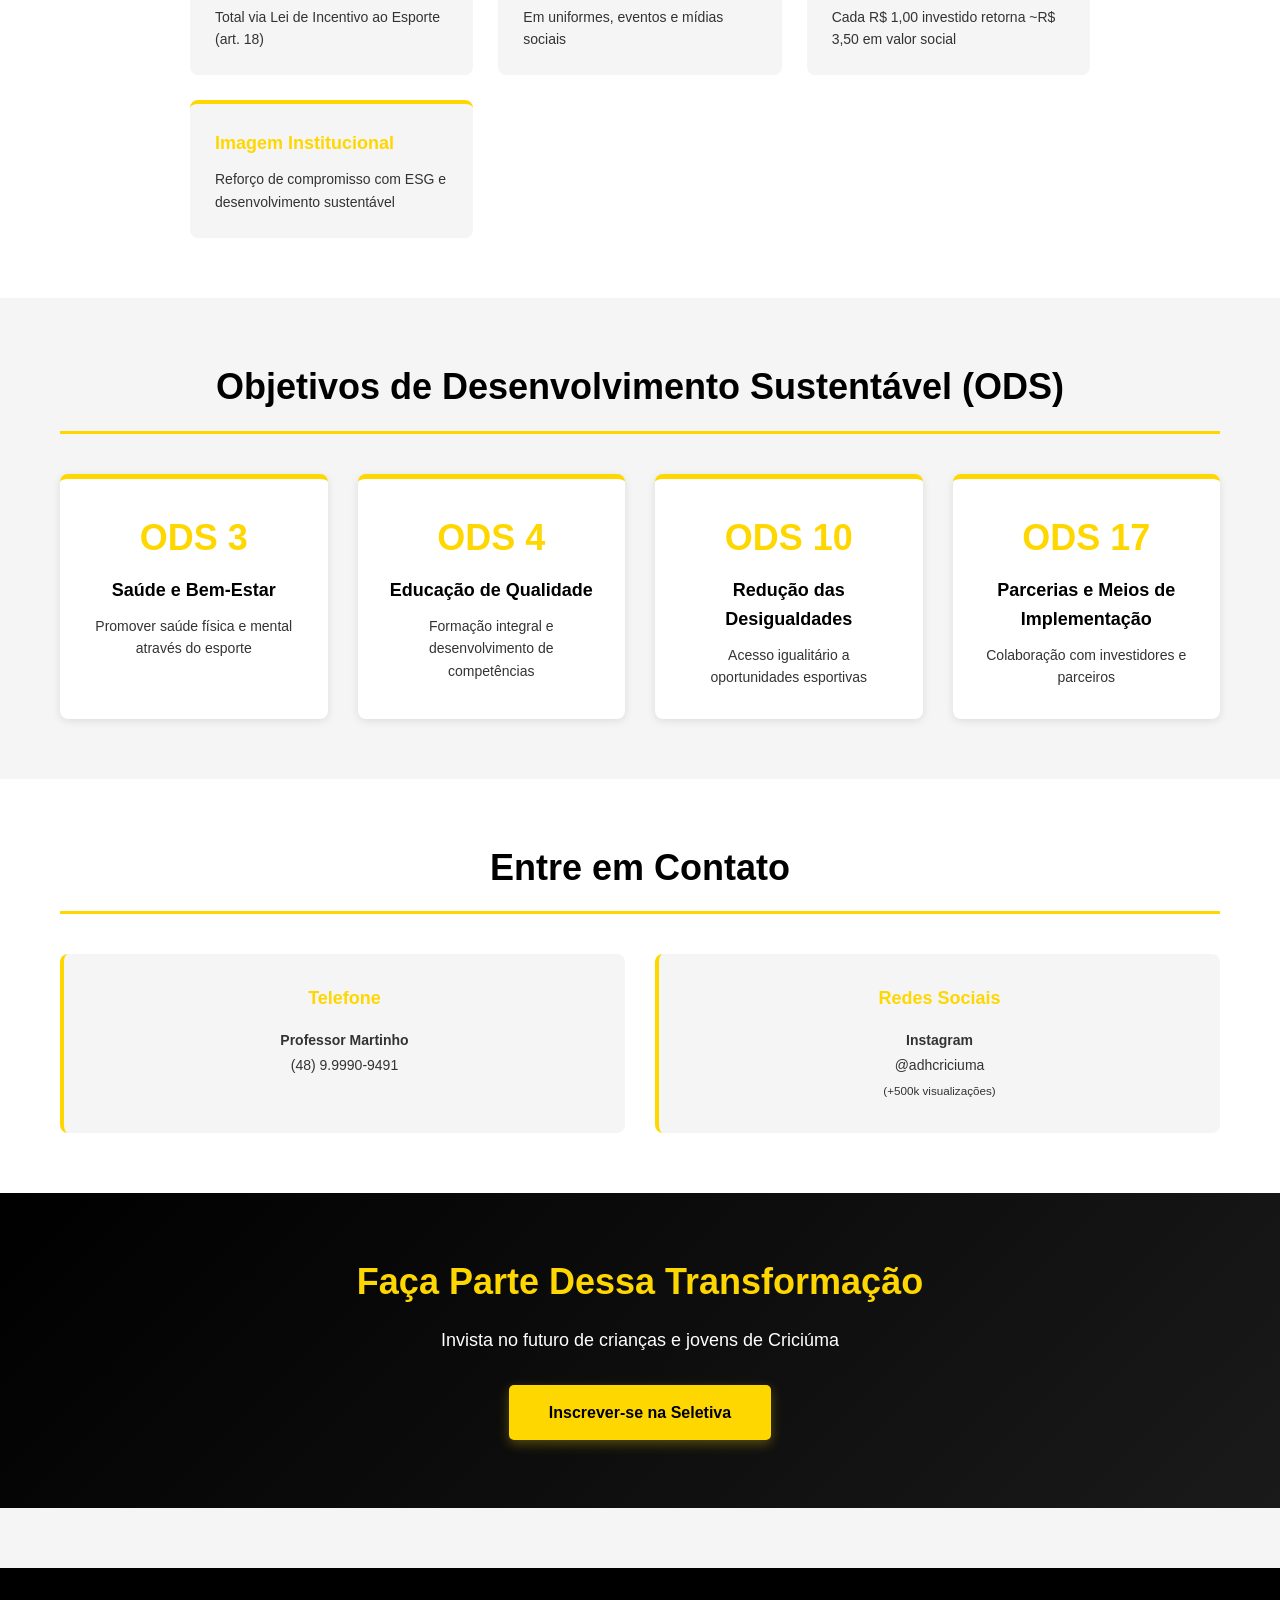
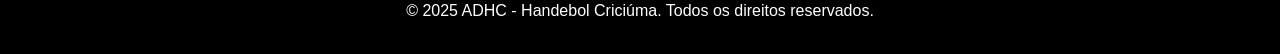
<file: TRABALHO/sobre-projeto.html>
<!DOCTYPE html>
<html lang="pt-BR">
<head>
    <meta charset="UTF-8">
    
    <meta name="author" content="Gabriel De Bona Sartor Mazzucco">
    <meta name="description" content="informações e noticias sobre o time de handebol ADHC Criciúma"> 
    <title>ADHC - Handebol Criciúma</title>
    <!-- Favicon: Ícone do site que aparece na aba do navegador -->
    <link rel="icon" href="img/logo_adhc.jpg" type="image/x-icon">
    <link rel="stylesheet" href="css/sobre-projeto.css">
    
</head>
<body>
    <!-- Cabeçalho com navegação -->
    <header class="header">
        <div class="container">
            <h1 class="logo">ADHC</h1>
            <nav class="nav">
                <a href="index.html" class="nav-link">Início</a>
                <a href="elenco.html" class="nav-link">Elenco</a>
                <a href="jogos.html" class="nav-link">Jogos/Notícias</a>
                <a href="sobre-projeto.html" class="nav-link active">Sobre o Projeto</a>
                <a href="seletiva.html" class="nav-link">Seletiva</a>
                 <a href="admin-elenco-jogadores.html" class="nav-link" data-admin-only hidden>Controle de Jogadores</a>
            </nav>
        </div>
    </header>

    <!-- Seção principal -->
    <main class="main">
        <!-- Seção hero -->
        <section class="hero">
            <div class="hero-content">
                <h2 class="hero-title">Elabora Social: 3 Passos para o Futuro</h2>
                <p class="hero-subtitle">Transformando vidas de crianças e jovens por meio do handebol</p>
            </div>
        </section>

        <!-- Seção de apresentação -->
        <section class="project-section">
            <div class="container">
                <h2 class="section-title">Apresentação da Entidade</h2>
                <div class="project-content">
                    <p class="project-text">
                        A <strong>ADHC (Associação Desportiva de Handebol de Criciúma)</strong> transforma a vida de crianças e jovens por meio do esporte. Desde <strong>2019</strong>, o projeto promove inclusão, disciplina e desenvolvimento humano, fortalecendo o crescimento esportivo, emocional e social dos participantes.
                    </p>
                </div>
            </div>
        </section>

        <!-- Seção de público atendido -->
        <section class="audience-section">
            <div class="container">
                <h2 class="section-title">Público Atendido</h2>
                <div class="audience-grid">
                    <div class="audience-card">
                        <h3 class="audience-title">Faixa Etária</h3>
                        <p class="audience-text">Crianças e adolescentes de <strong>10 a 17 anos</strong></p>
                    </div>
                    <div class="audience-card">
                        <h3 class="audience-title">Perfil</h3>
                        <p class="audience-text">Matriculados em <strong>escolas públicas</strong> de comunidades vulneráveis</p>
                    </div>
                    <div class="audience-card">
                        <h3 class="audience-title">Localização</h3>
                        <p class="audience-text">Criciúma e região <strong>sul de Santa Catarina</strong></p>
                    </div>
                    <div class="audience-card">
                        <h3 class="audience-title">Beneficiados</h3>
                        <p class="audience-text"><strong>120 crianças e adolescentes</strong> por ano</p>
                    </div>
                </div>
            </div>
        </section>

        <!-- Seção de objetivo -->
        <section class="objective-section">
            <div class="container">
                <h2 class="section-title">Objetivo do Projeto</h2>
                <div class="objective-content">
                    <p class="objective-text">
                        Transformar a vida de crianças e jovens por meio do handebol, promovendo valores de <strong>competitividade saudável, dignidade e disciplina</strong>, abrindo caminhos para o <strong>desenvolvimento pessoal, esportivo e acadêmico</strong>, com a conquista de oportunidades, inclusive o <strong>acesso à universidade</strong>.
                    </p>
                </div>
            </div>
        </section>

        <!-- Seção de justificativa -->
        <section class="justification-section">
            <div class="container">
                <h2 class="section-title">Justificativa</h2>
                <div class="justification-content">
                    <p class="justification-text">
                        Criciúma é reconhecida como um <strong>polo esportivo e industrial</strong>, mas ainda enfrenta carência de programas de formação esportiva estruturada para jovens de comunidades vulneráveis.
                    </p>
                    <p class="justification-text">
                        Muitos desses jovens têm <strong>potencial atlético</strong>, mas não encontram acesso a treinamentos de qualidade, acompanhamento técnico e condições adequadas para competir em níveis estadual e nacional.
                    </p>
                    <p class="justification-text">
                        O projeto <strong>Elabora Social - 3 Passos para o Futuro</strong> surge para preencher essa lacuna, proporcionando treinos gratuitos e regulares de handebol, com foco em desenvolvimento técnico, físico e socioemocional, conduzidos por profissionais especializados.
                    </p>
                    <p class="justification-text">
                        Mais do que formar atletas, a iniciativa forma <strong>cidadãos resilientes, disciplinados e socialmente engajados</strong>, ampliando oportunidades de vida e fortalecendo o ecossistema esportivo de Criciúma.
                    </p>
                </div>
            </div>
        </section>

        <!-- Seção de investimento -->
        <section class="investment-section">
            <div class="container">
                <h2 class="section-title">Investimento do Projeto</h2>
                <div class="investment-grid">
                    <div class="investment-card">
                        <h3 class="investment-title">Valor Total</h3>
                        <p class="investment-value">R$ 452.550,00</p>
                    </div>
                    <div class="investment-card">
                        <h3 class="investment-title">Duração</h3>
                        <p class="investment-value">12 Meses</p>
                    </div>
                    <div class="investment-card">
                        <h3 class="investment-title">Período</h3>
                        <p class="investment-value">Mar/2026 - Fev/2027</p>
                    </div>
                </div>
                <p class="investment-description">
                    O investimento contempla toda a execução técnica, estrutura esportiva, equipe multidisciplinar, materiais, logística e prestação de contas, garantindo a entrega completa dos resultados propostos e o cumprimento das exigências da Lei Federal de Incentivo ao Esporte.
                </p>
            </div>
        </section>

        <!-- Seção de ganhos para investidores -->
        <section class="benefits-section">
            <div class="container">
                <h2 class="section-title">Ganhos para Investidores</h2>
                <div class="benefits-content">
                    <p class="benefits-text">
                        Apoiar o projeto gera <strong>impacto social direto</strong> e <strong>retorno mensurável</strong>. O investidor obtém:
                    </p>
                    <div class="benefits-list">
                        <div class="benefit-item">
                            <h4 class="benefit-title">Isenção Fiscal</h4>
                            <p class="benefit-description">Total via Lei de Incentivo ao Esporte (art. 18)</p>
                        </div>
                        <div class="benefit-item">
                            <h4 class="benefit-title">Visibilidade</h4>
                            <p class="benefit-description">Em uniformes, eventos e mídias sociais</p>
                        </div>
                        <div class="benefit-item">
                            <h4 class="benefit-title">Retorno Social</h4>
                            <p class="benefit-description">Cada R$ 1,00 investido retorna ~R$ 3,50 em valor social</p>
                        </div>
                        <div class="benefit-item">
                            <h4 class="benefit-title">Imagem Institucional</h4>
                            <p class="benefit-description">Reforço de compromisso com ESG e desenvolvimento sustentável</p>
                        </div>
                    </div>
                </div>
            </div>
        </section>

        <!-- Seção de ODS -->
        <section class="ods-section">
            <div class="container">
                <h2 class="section-title">Objetivos de Desenvolvimento Sustentável (ODS)</h2>
                <div class="ods-grid">
                    <div class="ods-card">
                        <h3 class="ods-number">ODS 3</h3>
                        <p class="ods-title">Saúde e Bem-Estar</p>
                        <p class="ods-description">Promover saúde física e mental através do esporte</p>
                    </div>
                    <div class="ods-card">
                        <h3 class="ods-number">ODS 4</h3>
                        <p class="ods-title">Educação de Qualidade</p>
                        <p class="ods-description">Formação integral e desenvolvimento de competências</p>
                    </div>
                    <div class="ods-card">
                        <h3 class="ods-number">ODS 10</h3>
                        <p class="ods-title">Redução das Desigualdades</p>
                        <p class="ods-description">Acesso igualitário a oportunidades esportivas</p>
                    </div>
                    <div class="ods-card">
                        <h3 class="ods-number">ODS 17</h3>
                        <p class="ods-title">Parcerias e Meios de Implementação</p>
                        <p class="ods-description">Colaboração com investidores e parceiros</p>
                    </div>
                </div>
            </div>
        </section>

        <!-- Seção de contatos -->
        <section class="contact-section">
            <div class="container">
                <h2 class="section-title">Entre em Contato</h2>
                <div class="contact-grid">
                    <div class="contact-card">
                        <h3 class="contact-title">Telefone</h3>
                        <p class="contact-info">
                            <strong>Professor Martinho</strong><br>
                            (48) 9.9990-9491
                        </p>
                    </div>
                    <div class="contact-card">
                        <h3 class="contact-title">Redes Sociais</h3>
                        <p class="contact-info">
                            <strong>Instagram</strong><br>
                            @adhcriciuma<br>
                            <small>(+500k visualizações)</small>
                        </p>
                    </div>
                    <!-- <div class="contact-card">
                        <h3 class="contact-title">Site</h3>
                        <p class="contact-info">
                            <strong>adhc.com.br</strong><br>
                            <small>(Em desenvolvimento)</small>
                        </p>
                    </div> -->
                </div>
            </div>
        </section>

        <!-- Seção de CTA -->
        <section class="cta-section">
            <div class="container">
                <h2 class="cta-title">Faça Parte Dessa Transformação</h2>
                <p class="cta-subtitle">Invista no futuro de crianças e jovens de Criciúma</p>
                <a href="seletiva.html" class="cta-button">Inscrever-se na Seletiva</a>
            </div>
        </section>
    </main>

    <!-- Rodapé -->
    <footer class="footer">
        <div class="container">
            <p>&copy; 2025 ADHC - Handebol Criciúma. Todos os direitos reservados.</p>
        </div>
    </footer>

    
    <script src="js/javascript.js"></script>
</body>
</html>
</file>
<file: TRABALHO/css/index.css>
/* ========================================
    ESTILOS DA PÁGINA INDEX.HTML
    Base compartilhada importada de estilo.css
    ======================================== */
@import url('./estilo.css');

/* ========================================
    ESTILOS GERAIS - PÁGINA PRINCIPAL (INDEX.HTML)
    Cores principais: Amarelo (#FFD700), Preto (#000000), Branco (#FFFFFF)
    ======================================== */

/* ========================================
    RESET E CONFIGURAÇÕES GLOBAIS
    ======================================== */

/* Remove margens e padding padrão de todos os elementos */
* {
     margin: 0;
     padding: 0;
     box-sizing: border-box;
}

/* Define estilos globais para o corpo da página */
body {
     /* Define a fonte padrão para toda a página */
     font-family: 'Arial', sans-serif;
     
     /* Define a cor de fundo como branco */
     background-color: #FFFFFF;
     
     /* Define a cor do texto como preto */
     color: #000000;
     
     /* Define a altura mínima para ocupar toda a viewport */
     min-height: 100vh;
     
     /* Exibe o corpo como flex para organizar elementos filhos */
     display: flex;
     
     /* Organiza os elementos em coluna vertical */
 flex-direction: column;
}

.admin-access-trigger {
     background: transparent;
     border: 1px solid #FFD700;
     color: #FFD700;
     border-radius: 6px;
     padding: 8px 12px;
     cursor: pointer;
     font-size: 14px;
}

.admin-access-trigger:hover {
     background: #FFD700;
     color: #000;
}

/* ========================================
    CONTAINER - CLASSE REUTILIZÁVEL
    ======================================== */

/* Container centraliza o conteúdo e define largura máxima */
.container {
     /* Define largura máxima do container */
     max-width: 1200px;
     
     /* Centraliza o container horizontalmente */
     margin: 0 auto;
     
     /* Adiciona espaçamento interno horizontal */
     padding: 0 20px;
     
     /* Exibe como flex para organizar elementos filhos */
     display: flex;
     
     /* Alinha elementos verticalmente ao centro */
     align-items: center;
     
     /* Distribui espaço entre elementos */
     justify-content: space-between;
     
     /* Define largura total */
     width: 100%;
}

/* ========================================
    CABEÇALHO (HEADER)
    ======================================== */

/* Estilo do cabeçalho da página */
.header {
     /* Define cor de fundo como preto */
     background-color: #000000;
     
     /* Define cor do texto como branco */
     color: #FFFFFF;
     
     /* Adiciona espaçamento interno vertical */
     padding: 20px 0;
     
     /* Adiciona sombra ao cabeçalho */
     box-shadow: 0 2px 5px rgba(0, 0, 0, 0.2);
}

/* Estilo do logo (ADHC) no cabeçalho */
.logo {
     /* Define tamanho da fonte */
     font-size: 28px;
     
     /* Define peso da fonte como bold */
     font-weight: bold;
     
     /* Define cor como amarelo */
     color: #FFD700;
     
     /* Remove margens padrão */
     margin: 0;
}

/* ========================================
    NAVEGAÇÃO (NAV)
    ======================================== */

/* Estilo da barra de navegação */
.nav {
     /* Exibe como flex para organizar links horizontalmente */
     display: flex;
     
     /* Define espaçamento entre links */
     gap: 30px;
}

/* Estilo dos links de navegação */
.nav-link {
     /* Define cor do texto como branco */
     color: #FFFFFF;
     
     /* Remove a decoração padrão de links */
     text-decoration: none;
     
     /* Define tamanho da fonte */
     font-size: 16px;
     
     /* Define transição suave para hover */
     transition: color 0.3s ease;
}

/* Efeito ao passar o mouse sobre links de navegação */
.nav-link:hover {
     /* Muda a cor para amarelo ao passar o mouse */
     color: #FFD700;
}

/* Estilo do link ativo (página atual) */
.nav-link.active {
     /* Define cor como amarelo para indicar página ativa */
     color: #FFD700;
     
     /* Adiciona borda inferior para destacar */
     border-bottom: 2px solid #FFD700;
     
     /* Adiciona padding para espaçar a borda */
     padding-bottom: 5px;
}

/* ========================================
    SEÇÃO PRINCIPAL (MAIN)
    ======================================== */

/* Estilo da seção principal */
.main {
     /* Faz a seção crescer para ocupar espaço disponível */
     flex: 1;
     
     /* Define largura total */
     width: 100%;
}

/* ========================================
    SEÇÃO HERO (APRESENTAÇÃO)
    ======================================== */

/* Estilo da seção hero (banner principal) */
.hero {
     /* Define cor de fundo como preto */
     background-color: #000000;
     
     /* Define cor do texto como branco */
     color: #FFFFFF;
     
     /* Define altura mínima */
     min-height: 400px;
     
     /* Exibe como flex para organizar conteúdo em linha */
     display: flex;
     
     /* Organiza elementos em linha */
     flex-direction: row;
     
     /* Distribui espaço entre elementos */
     justify-content: space-around;
     
     /* Centraliza conteúdo verticalmente */
     align-items: center;
     
     /* Adiciona espaçamento interno */
     padding: 60px 20px;
     
     /* Define espaçamento entre elementos */
     gap: 40px;
}

/* Estilo do conteúdo dentro da seção hero */
.hero-content {
     /* Exibe como flex para organizar elementos em coluna */
     display: flex;
     
     /* Organiza elementos em coluna vertical */
     flex-direction: column;
     
     /* Centraliza elementos horizontalmente */
     align-items: center;
     
     /* Define espaçamento entre elementos */
     gap: 20px;
     
     /* Define largura máxima */
     flex: 1;
}

/* Estilo do logo no hero */
.hero-logo {
     /* Exibe como flex para centralizar a imagem */
     display: flex;
     
     /* Centraliza a imagem */
     justify-content: center;
     
     /* Centraliza a imagem verticalmente */
     align-items: center;
}

/* Estilo da imagem do logo */
.logo-img {
     /* Define largura máxima da imagem */
     max-width: 120px;
     
     /* Define altura automática */
     height: auto;
     
     /* Define display como bloco */
     display: block;
}

/* Estilo do mascote no hero */
.hero-mascote {
     /* Exibe como flex para centralizar a imagem */
     display: flex;
     
     /* Centraliza a imagem */
     justify-content: center;
     
     /* Centraliza a imagem verticalmente */
     align-items: center;
}

/* Estilo da imagem do mascote */
.mascote-img {
     /* Define largura máxima da imagem */
     max-width: 300px;
     
     /* Define altura automática */
     height: auto;
     
     /* Define display como bloco */
     display: block;
     
     /* Define transição suave */
     transition: transform 0.3s ease;
}

/* Efeito ao passar o mouse sobre o mascote */
.mascote-img:hover {
     /* Aumenta o mascote levemente */
     transform: scale(1.05);
}

/* Estilo do título da seção hero */
.hero-title {
     /* Define tamanho da fonte */
     font-size: 48px;
     
     /* Define peso da fonte */
     font-weight: bold;
     
     /* Define cor como amarelo */
     color: #FFD700;
}

/* Estilo do subtítulo da seção hero */
.hero-subtitle {
     /* Define tamanho da fonte */
     font-size: 24px;
     
     /* Define cor como branco */
     color: #FFFFFF;
}

/* ========================================
    SEÇÃO DE INFORMAÇÕES
    ======================================== */

/* Estilo da seção de informações */
.info-section {
     /* Define cor de fundo como branco */
     background-color: #FFFFFF;
     
     /* Adiciona espaçamento interno vertical */
     padding: 60px 0;
}

/* Estilo do título da seção */
.section-title {
     /* Define tamanho da fonte */
     font-size: 36px;
     
     /* Define peso da fonte */
     font-weight: bold;
     
     /* Define cor como preto */
     color: #000000;
     
     /* Centraliza o texto */
     text-align: center;
     
     /* Adiciona espaçamento inferior */
     margin-bottom: 40px;
}

/* Estilo do grid de informações */
.info-grid {
     /* Exibe como flex para organizar cards */
     display: flex;
     
     /* Organiza cards em linha */
     flex-direction: row;
     
     /* Distribui espaço entre cards */
     justify-content: space-around;
     
     /* Centraliza cards verticalmente */
     align-items: center;
     
     /* Define espaçamento entre cards */
     gap: 30px;
     
     /* Faz cards quebrar em múltiplas linhas se necessário */
     flex-wrap: wrap;
}

/* Estilo dos cards de informação */
.info-card {
     /* Define largura do card */
     width: 250px;
     
     /* Define cor de fundo como branco */
     background-color: #FFFFFF;
     
     /* Adiciona borda */
     border: 2px solid #FFD700;
     
     /* Adiciona espaçamento interno */
     padding: 30px;
     
     /* Centraliza o texto */
     text-align: center;
     
     /* Adiciona borda arredondada */
     border-radius: 8px;
     
     /* Adiciona sombra ao card */
     box-shadow: 0 4px 8px rgba(0, 0, 0, 0.1);
     
     /* Define transição suave para hover */
     transition: transform 0.3s ease, box-shadow 0.3s ease;
}

/* Efeito ao passar o mouse sobre cards */
.info-card:hover {
     /* Aumenta o card levemente */
     transform: translateY(-5px);
     
     /* Aumenta a sombra */
     box-shadow: 0 8px 16px rgba(0, 0, 0, 0.2);
}

/* Estilo do título do card */
.info-card h3 {
     /* Define tamanho da fonte */
     font-size: 20px;
     
     /* Define cor como amarelo */
     color: #FFD700;
     
     /* Adiciona espaçamento inferior */
     margin-bottom: 15px;
}

/* Estilo do parágrafo dentro do card */
.info-card p {
     /* Define tamanho da fonte */
     font-size: 16px;
     
     /* Define altura da linha para melhor legibilidade */
     line-height: 1.6;
}

/* ========================================
    SEÇÃO DE CHAMADA PARA AÇÃO (CTA)
    ======================================== */

/* Estilo da seção de chamada para ação */
.cta-section {
     /* Define cor de fundo como preto */
     background-color: #000000;
     
     /* Define cor do texto como branco */
     color: #FFFFFF;
     
     /* Adiciona espaçamento interno vertical */
     padding: 60px 20px;
}

/* Estilo do container dentro da seção CTA */
.cta-section .container {
     /* Organiza elementos em coluna */
     flex-direction: column;
     
     /* Centraliza elementos */
     align-items: center;
     
     /* Define espaçamento entre elementos */
     gap: 20px;
}

/* Estilo do título da seção CTA */
.cta-title {
     /* Define tamanho da fonte */
     font-size: 32px;
     
     /* Define peso da fonte */
     font-weight: bold;
     
     /* Define cor como amarelo */
     color: #FFD700;
}

/* Estilo do texto da seção CTA */
.cta-text {
     /* Define tamanho da fonte */
     font-size: 18px;
     
     /* Define cor como branco */
     color: #FFFFFF;
}

/* Estilo do botão de chamada para ação */
.cta-button {
     /* Define cor de fundo como amarelo */
     background-color: #FFD700;
     
     /* Define cor do texto como preto */
     color: #000000;
     
     /* Remove a decoração padrão de links */
     text-decoration: none;
     
     /* Adiciona espaçamento interno */
     padding: 15px 40px;
     
     /* Define tamanho da fonte */
     font-size: 18px;
     
     /* Define peso da fonte */
     font-weight: bold;
     
     /* Adiciona borda arredondada */
     border-radius: 5px;
     
     /* Define transição suave para hover */
     transition: background-color 0.3s ease, transform 0.3s ease;
     
     /* Exibe como bloco inline para funcionar como botão */
     display: inline-block;
}

/* Efeito ao passar o mouse sobre o botão */
.cta-button:hover {
     /* Muda a cor de fundo para um tom mais escuro de amarelo */
     background-color: #FFC700;
     
     /* Aumenta o botão levemente */
     transform: scale(1.05);
}

/* ========================================
    RODAPÉ (FOOTER)
    ======================================== */

/* Estilo do rodapé */
.footer {
     /* Define cor de fundo como preto */
     background-color: #000000;
     
     /* Define cor do texto como branco */
     color: #FFFFFF;
     
     /* Adiciona espaçamento interno vertical */
     padding: 20px 0;
     
     /* Centraliza o texto */
     text-align: center;
     
     /* Adiciona borda superior */
     border-top: 2px solid #FFD700;
}

/* Estilo do parágrafo dentro do rodapé */
.footer p {
     /* Define tamanho da fonte */
     font-size: 14px;
     
     /* Remove margens padrão */
     margin: 0;
}

/* ========================================
    RESPONSIVIDADE - TELAS PEQUENAS
    ======================================== */

/* Media query para telas menores que 768px */
@media (max-width: 768px) {
     /* Ajusta o container para telas pequenas */
     .container {
          /* Organiza elementos em coluna */
          flex-direction: column;
          
          /* Centraliza elementos */
          align-items: center;
     }

     /* Ajusta o header para telas pequenas */
     .header .container {
          /* Organiza elementos em coluna */
          flex-direction: column;
          
          /* Define espaçamento entre elementos */
          gap: 15px;
     }

     /* Ajusta a navegação para telas pequenas */
     .nav {
          /* Reduz o espaçamento entre links */
          gap: 15px;
     }

     /* Ajusta o hero para telas pequenas */
     .hero {
          /* Reduz a altura mínima */
          min-height: 300px;
          
          /* Reduz o padding */
          padding: 40px 20px;
     }

     /* Ajusta o título do hero para telas pequenas */
     .hero-title {
          /* Reduz o tamanho da fonte */
          font-size: 32px;
     }

     /* Ajusta o subtítulo do hero para telas pequenas */
     .hero-subtitle {
          /* Reduz o tamanho da fonte */
          font-size: 18px;
     }

     /* Ajusta o título da seção para telas pequenas */
     .section-title {
          /* Reduz o tamanho da fonte */
          font-size: 24px;
     }

     /* Ajusta o grid de informações para telas pequenas */
     .info-grid {
          /* Organiza cards em coluna */
          flex-direction: column;
          
          /* Centraliza cards */
          align-items: center;
     }

     /* Ajusta o card de informação para telas pequenas */
     .info-card {
          /* Define largura total */
          width: 100%;
          
          /* Define largura máxima */
          max-width: 300px;
     }

     /* Ajusta o título da seção CTA para telas pequenas */
     .cta-title {
          /* Reduz o tamanho da fonte */
          font-size: 24px;
     }

     /* Ajusta o texto da seção CTA para telas pequenas */
     .cta-text {
          /* Reduz o tamanho da fonte */
          font-size: 16px;
     }

     @media (max-width: 480px) {
    .nav-link {
        font-size: 14px;
        padding: 6px 8px;
    }

    .hero {
        padding: 30px 16px;
    }

    .hero-title {
        font-size: 26px;
        text-align: center;
    }

    .hero-subtitle {
        font-size: 15px;
        text-align: center;
    }

    .section-title {
        font-size: 22px;
    }

    .cta-button,
    .about-project-button {
        width: 100%;
        max-width: 320px;
        text-align: center;
    }
}

}


/* ========================================
    SEÇÃO DE NOTÍCIAS E DESTAQUES
    ======================================== */

/* Estilo da seção de notícias */
.news-section {
     /* Define cor de fundo como branco */
     background-color: #FFFFFF;
     
     /* Adiciona espaçamento interno vertical */
     padding: 60px 0;
}

/* Estilo do grid de notícias */
.news-grid {
     /* Exibe como flex para organizar cards */
     display: flex;
     
     /* Organiza cards em linha */
     flex-direction: row;
     
     /* Distribui espaço entre cards */
     justify-content: space-around;
     
     /* Centraliza cards verticalmente */
     align-items: stretch;
     
     /* Define espaçamento entre cards */
     gap: 30px;
     
     /* Faz cards quebrar em múltiplas linhas se necessário */
     flex-wrap: wrap;
}

/* Estilo dos cards de notícia */
.news-card {
     /* Define largura do card */
     width: 300px;
     
     /* Define cor de fundo como branco */
     background-color: #FFFFFF;
     
     /* Adiciona borda */
     border: 2px solid #FFD700;
     
     /* Adiciona espaçamento interno */
     padding: 25px;
     
     /* Adiciona borda arredondada */
     border-radius: 8px;
     
     /* Adiciona sombra ao card */
     box-shadow: 0 4px 8px rgba(0, 0, 0, 0.1);
     
     /* Define transição suave para hover */
     transition: transform 0.3s ease, box-shadow 0.3s ease;
     
     /* Exibe como flex para organizar elementos em coluna */
     display: flex;
     
     /* Organiza elementos em coluna vertical */
     flex-direction: column;
     
     /* Define espaçamento entre elementos */
     gap: 15px;
}

/* Efeito ao passar o mouse sobre cards de notícia */
.news-card:hover {
     /* Aumenta o card levemente */
     transform: translateY(-8px);
     
     /* Aumenta a sombra */
     box-shadow: 0 8px 16px rgba(255, 215, 0, 0.3);
}

/* Estilo da data da notícia */
.news-date {
     /* Define cor como amarelo */
     color: #FFD700;
     
     /* Define tamanho da fonte */
     font-size: 14px;
     
     /* Define peso da fonte */
     font-weight: bold;
     
     /* Converte texto para maiúsculas */
     text-transform: uppercase;
}

/* Estilo do título da notícia */
.news-title {
     /* Define tamanho da fonte */
     font-size: 20px;
     
     /* Define peso da fonte */
     font-weight: bold;
     
     /* Define cor como preto */
     color: #000000;
     
     /* Remove margens padrão */
     margin: 0;
}

/* Estilo da descrição da notícia */
.news-description {
     /* Define tamanho da fonte */
     font-size: 14px;
     
     /* Define cor como preto */
     color: #000000;
     
     /* Define altura da linha para melhor legibilidade */
     line-height: 1.6;
     
     /* Remove margens padrão */
     margin: 0;
     
     /* Faz o elemento crescer para ocupar espaço disponível */
     flex: 1;
}

/* Estilo do link de notícia */
.news-link {
     /* Define cor como amarelo */
     color: #FFD700;
     
     /* Remove a decoração padrão de links */
     text-decoration: none;
     
     /* Define tamanho da fonte */
     font-size: 14px;
     
     /* Define peso da fonte */
     font-weight: bold;
     
     /* Define transição suave para hover */
     transition: color 0.3s ease;
}

/* Efeito ao passar o mouse sobre link de notícia */
.news-link:hover {
     /* Muda a cor para um tom mais escuro de amarelo */
     color: #FFC700;
}

/* ========================================
    SEÇÃO DE PATROCINADORES
    ======================================== */

/* Estilo da seção de patrocinadores */
.sponsors-section {
     /* Define cor de fundo como preto */
     background-color: #000000;
     
     /* Define cor do texto como branco */
     color: #FFFFFF;
     
     /* Adiciona espaçamento interno vertical */
     padding: 60px 0;
}

/* Estilo do container dentro da seção de patrocinadores */
.sponsors-section .container {
     /* Organiza elementos em coluna */
     flex-direction: column;
     
     /* Centraliza elementos */
     align-items: center;
     
     /* Define espaçamento entre elementos */
     gap: 20px;
}

.sponsors-section .section-title{
color: #FFFFFF;
}
/* Estilo do subtítulo de patrocinadores */
.sponsors-subtitle {
     /* Define tamanho da fonte */
     font-size: 16px;
     
     /* Define cor como branco */
     color: #FFFFFF;
     
     /* Centraliza o texto */
     text-align: center;
     
     /* Adiciona espaçamento inferior */
     margin-bottom: 30px;
}

/* Estilo do grid de patrocinadores */
.sponsors-grid {
     /* Exibe como flex para organizar cards */
     display: flex;
     
     /* Organiza cards em linha */
     flex-direction: row;
     
     /* Distribui espaço entre cards */
     justify-content: space-around;
     
     /* Centraliza cards verticalmente */
     align-items: center;
     
     /* Define espaçamento entre cards */
     gap: 30px;
     
     /* Faz cards quebrar em múltiplas linhas se necessário */
     flex-wrap: wrap;
     
     /* Define largura total */
     width: 100%;
}

/* Estilo dos cards de patrocinador */
.sponsor-card {
     /* Define largura do card */
     width: 200px;
     
     /* Define altura do card */
     height: 150px;
     
     /* Define cor de fundo como branco */
     background-color: #FFFFFF;
     
     /* Adiciona borda */
     border: 2px solid #FFD700;
     
     /* Adiciona espaçamento interno */
     padding: 20px;
     
     /* Adiciona borda arredondada */
     border-radius: 8px;
     
     /* Exibe como flex para centralizar conteúdo */
     display: flex;
     
     /* Organiza elementos em coluna */
     flex-direction: column;
     
     /* Centraliza elementos horizontalmente */
     justify-content: center;
     
     /* Centraliza elementos verticalmente */
     align-items: center;
     
     /* Centraliza o texto */
     text-align: center;
     
     /* Define transição suave para hover */
     transition: transform 0.3s ease, box-shadow 0.3s ease;
     
     /* Adiciona sombra ao card */
     box-shadow: 0 4px 8px rgba(0, 0, 0, 0.2);
}

/* Efeito ao passar o mouse sobre cards de patrocinador */
.sponsor-card:hover {
     /* Aumenta o card levemente */
     transform: scale(1.05);
     
     /* Aumenta a sombra */
     box-shadow: 0 8px 16px rgba(255, 215, 0, 0.5);
}

/* Estilo especial para o patrocinador principal (FIA) */
.sponsor-fia {
     /* Define largura maior para destaque */
     width: 250px;
     
     /* Define altura maior para destaque */
     height: 180px;
     
     /* Define cor de fundo como amarelo para destaque */
     background-color: #FFD700;
     
     /* Define borda mais espessa */
     border: 3px solid #000000;
}

/* Efeito ao passar o mouse sobre o patrocinador principal */
.sponsor-fia:hover {
     /* Aumenta mais o card */
     transform: scale(1.1);
     
     /* Aumenta a sombra significativamente */
     box-shadow: 0 12px 24px rgba(0, 0, 0, 0.4);
}

/* Estilo da imagem dentro do patrocinador principal */
.sponsor-fia .sponsor-logo-img {
     /* Define altura máxima maior para destaque */
     max-height: 100px;
     
     /* Define largura máxima maior para destaque */
     max-width: 180px;
}

/* Estilo da imagem do logo do patrocinador */
.sponsor-logo-img {
     /* Define altura máxima da imagem */
     max-height: 80px;
     
     /* Define largura máxima da imagem */
     max-width: 150px;
     
     /* Mantém proporção da imagem */
     object-fit: contain;
     
     /* Adiciona espaçamento inferior */
     margin-bottom: 10px;
}

/* Estilo do logo do patrocinador (mantido para compatibilidade) */
.sponsor-logo {
     /* Define tamanho da fonte */
     font-size: 18px;
     
     /* Define peso da fonte */
     font-weight: bold;
     
     /* Define cor como preto */
     color: #000000;
     
     /* Adiciona espaçamento inferior */
     margin-bottom: 10px;
}

/* Estilo do nome do patrocinador */
.sponsor-name {
     /* Define tamanho da fonte */
     font-size: 12px;
     
     /* Define cor como amarelo */
     color: #FFD700;
     
     /* Remove margens padrão */
     margin: 0;
}

/* ========================================
    RESPONSIVIDADE - TELAS PEQUENAS (NOVAS SEÇÕES)
    ======================================== */

/* Media query para telas menores que 768px */
@media (max-width: 768px) {
     /* Ajusta o grid de notícias para telas pequenas */
     .news-grid {
          /* Organiza cards em coluna */
          flex-direction: column;
          
          /* Centraliza cards */
          align-items: center;
     }

     /* Ajusta o card de notícia para telas pequenas */
     .news-card {
          /* Define largura total */
          width: 100%;
          
          /* Define largura máxima */
          max-width: 300px;
     }

     /* Ajusta o grid de patrocinadores para telas pequenas */
     .sponsors-grid {
          /* Organiza cards em coluna */
          flex-direction: column;
          
          /* Centraliza cards */
          align-items: center;
     }

     /* Ajusta o card de patrocinador para telas pequenas */
     .sponsor-card {
          /* Define largura total */
          width: 100%;
          
          /* Define largura máxima */
          max-width: 200px;
     }

     /* Ajusta o subtítulo de patrocinadores para telas pequenas */
     .sponsors-subtitle {
          /* Reduz o tamanho da fonte */
          font-size: 14px;
     }
}


/* ========================================
    SEÇÃO DE TABELA DE TREINOS
    ======================================== */

/* Estilo da seção de tabela de treinos */
.schedule-section {
     /* Define cor de fundo como branco */
     background-color: #FFFFFF;
     
     /* Adiciona espaçamento interno vertical */
     padding: 60px 0;
}

/* Estilo do container dentro da seção de tabela */
.schedule-section .container {
     /* Organiza elementos em coluna */
     flex-direction: column;
     
     /* Centraliza elementos */
     align-items: center;
     
     /* Define espaçamento entre elementos */
     gap: 30px;
}

/* Estilo do subtítulo da tabela */
.schedule-subtitle {
     /* Define tamanho da fonte */
     font-size: 16px;
     
     /* Define cor como preto */
     color: #000000;
     
     /* Centraliza o texto */
     text-align: center;
     
     /* Remove margens padrão */
     margin: 0;
}

/* Estilo do container da imagem da tabela */
.schedule-container {
     /* Exibe como flex para centralizar a imagem */
     display: flex;
     
     /* Centraliza a imagem */
     justify-content: center;
     
     /* Centraliza a imagem verticalmente */
     align-items: center;
     
     /* Define largura total */
     width: 100%;
}

/* Estilo da imagem da tabela de treinos */
.schedule-img {
     /* Define largura máxima da imagem */
     max-width: 100%;
     
     /* Define altura automática */
     height: auto;
     
     /* Define display como bloco */
     display: block;
     
     /* Adiciona borda */
     border: 3px solid #FFD700;
     
     /* Adiciona borda arredondada */
     border-radius: 8px;
     
     /* Adiciona sombra */
     box-shadow: 0 4px 12px rgba(0, 0, 0, 0.15);
     
     /* Define transição suave */
     transition: transform 0.3s ease, box-shadow 0.3s ease;
}

/* Efeito ao passar o mouse sobre a imagem da tabela */
.schedule-img:hover {
     /* Aumenta a imagem levemente */
     transform: scale(1.02);
     
     /* Aumenta a sombra */
     box-shadow: 0 8px 20px rgba(255, 215, 0, 0.3);
}

/* ========================================
    RESPONSIVIDADE - TELAS PEQUENAS (HERO E TABELA)
    ======================================== */

/* Media query para telas menores que 768px */
@media (max-width: 768px) {
     /* Ajusta o hero para telas pequenas */
     .hero {
          /* Organiza elementos em coluna */
          flex-direction: column;
          
          /* Reduz a altura mínima */
          min-height: auto;
          
          /* Reduz o padding */
          padding: 40px 20px;
          
          /* Reduz o gap */
          gap: 20px;
     }

     /* Ajusta a imagem do mascote para telas pequenas */
     .mascote-img {
          /* Reduz a largura máxima */
          max-width: 200px;
     }

     /* Ajusta o container da tabela para telas pequenas */
     .schedule-container {
          /* Reduz o padding */
          padding: 0 10px;
     }

     /* Ajusta a imagem da tabela para telas pequenas */
     .schedule-img {
          /* Reduz a largura máxima */
          max-width: 100%;
     }
}

/* ========================================
    SEÇÃO SOBRE O PROJETO
    Estilos para a seção "Elabora Social" no index.html
    ======================================== */

/* Container da seção sobre o projeto */
.about-project-section {
     padding: 80px 20px;
     background-color: #f5f5f5;
}

.about-project-section .container {
    display: flex;
    flex-direction: column;
    gap: 28px;
}

/* Subtítulo da seção */
.about-project-subtitle {
     text-align: center;
     color: #666;
     font-size: 18px;
    margin: 0 auto;
    max-width: 720px;
}

/* Conteúdo principal da seção */
.about-project-content {
     display: grid;
     grid-template-columns: 1.2fr 1fr;
     gap: 40px;
    align-items: start;
}

/* Texto da seção */
.about-project-text {
    background-color: #FFFFFF;
    border-radius: 12px;
    padding: 30px;
    box-shadow: 0 3px 12px rgba(0, 0, 0, 0.08);
    border-left: 5px solid #FFD700;
}

/* Parágrafo do texto */
.about-project-text p {
     margin: 0;
     text-align: justify;
     line-height: 1.8;
     color: #333;
}

.about-project-text p + p {
    margin-top: 18px;
}

/* Highlights (números e informações) */
.about-project-highlights {
     display: grid;
     grid-template-columns: repeat(auto-fit, minmax(150px, 1fr));
     gap: 18px;
}

/* Card de highlight */
.highlight-card {
     background-color: white;
     padding: 26px 22px;
     border-radius: 8px;
     border-left: 4px solid #FFD700;
     text-align: center;
     box-shadow: 0 2px 8px rgba(0, 0, 0, 0.1);
     transition: transform 0.3s ease;
     min-height: 170px;
}

/* Efeito hover no highlight card */
.highlight-card:hover {
     transform: translateY(-5px);
}

/* Título do highlight */
.highlight-card h4 {
     color: #FFD700;
     font-size: 28px;
     margin-bottom: 10px;
}

/* Texto do highlight */
.highlight-card p {
     color: #666;
     font-size: 14px;
     margin: 0;
}

/* Container do CTA */
.about-project-cta {
     text-align: center;
     margin-bottom: 6px;
}

/* Botão da seção */
.about-project-button {
     display: inline-block;
     background-color: #FFD700;
     color: #000;
     padding: 15px 40px;
     border-radius: 5px;
     text-decoration: none;
     font-weight: bold;
     transition: all 0.3s ease;
     box-shadow: 0 4px 12px rgba(255, 215, 0, 0.3);
}

/* Efeito hover no botão */
.about-project-button:hover {
     background-color: #FFC700;
     transform: translateY(-3px);
     box-shadow: 0 6px 16px rgba(255, 215, 0, 0.4);
}

/* Responsividade para tablets */
@media (max-width: 768px) {
     .about-project-content {
          grid-template-columns: 1fr;
          gap: 30px;
     }

     .about-project-highlights {
          grid-template-columns: 1fr;
     }

     
    .about-project-text {
        padding: 22px;
    }
}
</file>
<file: TRABALHO/css/admin-calendario-edicao.css>
@import url('./admin-calendario-base.css');

.admin-form {
  display: grid;
  gap: 12px;
  margin-top: 20px;
}

.admin-form label {
  font-size: 14px;
  font-weight: bold;
  display: grid;
  gap: 6px;
}

.admin-form input,
.admin-form textarea,
.admin-form button,
.admin-toolbar button {
  font: inherit;
  padding: 10px;
  border-radius: 8px;
  border: 1px solid #ccc;
}

.admin-form button,
.admin-toolbar button {
  cursor: pointer;
  border: none;
  background: #ffd700;
  font-weight: bold;
}

.admin-logout {
  background: #ef5350 !important;
  color: #fff;
}

.admin-preview {
  border: 1px solid #ececec;
  border-radius: 12px;
  padding: 14px;
  margin-bottom: 18px;
  background: #fffef5;
}

.admin-preview-header {
  display: flex;
  align-items: center;
  justify-content: space-between;
  gap: 8px;
  margin-bottom: 10px;
}

.admin-preview-header button {
  border: none;
  border-radius: 8px;
  padding: 8px 12px;
  background: #ffd700;
  cursor: pointer;
  font-weight: bold;
}

.admin-preview-header h3 {
  margin: 0;
  font-size: 16px;
}

.admin-preview-grid {
  display: grid;
  grid-template-columns: repeat(7, minmax(0, 1fr));
  gap: 6px;
}

.admin-preview-day {
  border: 1px solid #ddd;
  border-radius: 8px;
  background: #fff;
  min-height: 34px;
  cursor: pointer;
}

.admin-preview-day.has-game {
  background: #fff2ad;
  border-color: #f5c400;
}

.admin-preview-day.selected {
  outline: 2px solid #8134af;
}

.admin-preview-day.empty {
  visibility: hidden;
}

.admin-preview-details {
  margin-top: 10px;
  font-size: 14px;
  color: #333;
}

.admin-list {
  display: grid;
  gap: 12px;
}

.admin-item {
  border: 1px solid #e5e5e5;
  border-radius: 10px;
  padding: 12px;
  background: #fafafa;
}

.admin-item h4 {
  margin: 0 0 8px;
}

.admin-item p {
  margin: 6px 0;
}

.admin-actions {
  margin-top: 10px;
  display: flex;
  gap: 8px;
}

.admin-actions button {
  border: none;
  border-radius: 6px;
  padding: 8px 10px;
  cursor: pointer;
}

.admin-actions button[data-action="edit"] {
  background: #ffd700;
}

.admin-actions button[data-action="delete"] {
  background: #f44336;
  color: #fff;
}
</file>
<file: TRABALHO/css/admin-calendario-login.css>
@import url('./admin-calendario-base.css');

.admin-login-form {
  display: grid;
  gap: 12px;
  margin-top: 20px;
  background: #fffef5;
  border: 1px solid #f0e3a4;
  border-radius: 10px;
  padding: 16px;
}

.admin-login-form h2 {
  margin: 0;
  font-size: 18px;
}

.admin-login-form label {
  font-size: 14px;
  font-weight: bold;
  display: grid;
  gap: 6px;
}

.admin-login-form input,
.admin-login-form button {
  font: inherit;
  padding: 10px;
  border-radius: 8px;
  border: 1px solid #ccc;
}

.admin-login-form button {
  cursor: pointer;
  border: none;
  background: #ffd700;
  font-weight: bold;
}

.admin-login-feedback {
  margin: 10px 0 0;
  min-height: 20px;
  font-size: 14px;
  color: #b71c1c;
}
</file>
<file: TRABALHO/css/admin-elenco-edicao.css>
@import url('./admin-calendario-base.css');

.admin-roster-preview-wrap {
  margin-top: 18px;
  margin-bottom: 18px;
  padding: 14px;
  border: 1px solid #eee;
  border-radius: 10px;
  background: #fffef8;
}

.admin-subtitle {
  margin: 0 0 6px;
  font-size: 18px;
}

.admin-preview-note {
  margin: 0 0 12px;
  color: #555;
  font-size: 14px;
}

.admin-form {
  display: grid;
  gap: 12px;
  margin-top: 20px;
}

.admin-form label {
  font-size: 14px;
  font-weight: bold;
  display: grid;
  gap: 6px;
}

.admin-form input,
.admin-form textarea,
.admin-form button,
.admin-toolbar button {
  font: inherit;
  padding: 10px;
  border-radius: 8px;
  border: 1px solid #ccc;
}

.admin-form button,
.admin-toolbar button {
  cursor: pointer;
  border: none;
  background: #ffd700;
  font-weight: bold;
}

.admin-logout {
  background: #ef5350 !important;
  color: #fff;
}

.admin-list {
  display: grid;
  gap: 12px;
  grid-template-columns: 1fr;
}

.admin-item {
  border: 1px solid #d9d9d9;
  border-radius: 10px;
  padding: 14px;
  background: #f3f3f3;
}

.admin-item h4 {
  margin: 0 0 6px;
  font-size: 18px;
}

.admin-item p {
  margin: 0;
  font-size: 14px;
  line-height: 1.25;
}

.admin-roster-row {
  display: flex;
  gap: 12px;
  align-items: flex-start;
}

.admin-roster-thumb {
  width: 160px;
  height: 110px;
  object-fit: cover;
  border-radius: 8px;
  border: 1px solid #d7d7d7;
  background: #fff;
}

.admin-roster-thumb-empty {
  display: flex;
  align-items: center;
  justify-content: center;
  font-size: 13px;
  color: #666;
}

.admin-roster-content {
  display: grid;
  gap: 4px;
}

.admin-actions {
  margin-top: 10px;
  display: flex;
  gap: 8px;
}

.admin-actions button {
  border: none;
  border-radius: 6px;
  padding: 8px 10px;
  cursor: pointer;
}

.admin-actions button[data-action="edit"] {
  background: #ffd700;
}

.admin-actions button[data-action="delete"] {
  background: #f44336;
  color: #fff;
}

.form-help {
  font-size: 12px;
  font-weight: normal;
  color: #666;
}

.admin-image-preview {
  margin-top: 8px;
  width: 100%;
  max-width: 240px;
  border-radius: 8px;
  border: 1px solid #ddd;
}

.image-preview-box {
  border: 1px dashed #d2d2d2;
  border-radius: 10px;
  padding: 12px;
  background: #fcfcfc;
}

.image-preview-title {
  margin: 0 0 8px;
  font-size: 13px;
  color: #444;
}

.admin-image-preview-form {
  width: 100%;
  max-width: 280px;
  border-radius: 8px;
  border: 1px solid #ddd;
  margin-bottom: 8px;
}

.image-preview-empty {
  margin: 0 0 8px;
  font-size: 13px;
  color: #666;
}

.image-preview-actions {
  display: flex;
  gap: 8px;
}

.image-preview-actions button {
  border: none;
  border-radius: 6px;
  padding: 8px 10px;
  cursor: pointer;
  background: #f44336;
  color: #fff;
}

@media (max-width: 768px) {
  .admin-roster-row {
    flex-direction: column;
  }

  .admin-roster-thumb {
    width: 100%;
    height: auto;
    max-height: 220px;
  }
}
</file>
<file: TRABALHO/css/admin-elenco-jogadores.css>
@import url('./admin-calendario-base.css');

.admin-form {
  display: grid;
  grid-template-columns: repeat(auto-fit, minmax(180px, 1fr));
  gap: 10px;
  margin: 14px 0 18px;
}

.admin-form label {
  display: grid;
  gap: 6px;
  font-size: 14px;
  font-weight: 700;
}

.admin-form input,
.admin-form button {
  padding: 10px;
  border-radius: 8px;
  border: 1px solid #ccc;
}

.admin-form button {
  border: none;
  background: #ffd700;
  font-weight: 700;
  cursor: pointer;
}

.table-wrap { overflow-x: auto; }
.admin-filter {
  margin: 0 0 10px;
}
.admin-filter label {
  font-size: 14px;
  font-weight: 700;
  display: inline-grid;
  gap: 6px;
}
.admin-filter select {
  padding: 8px;
  border-radius: 8px;
  border: 1px solid #ccc;
}
.admin-table { width: 100%; border-collapse: collapse; background: #fff; }
.admin-table th, .admin-table td { border: 1px solid #ddd; padding: 10px; text-align: left; }
.admin-table th { background: #f5f5f5; }

.admin-table button {
  border: none;
  border-radius: 6px;
  padding: 6px 8px;
  cursor: pointer;
  margin-right: 4px;
}

.admin-table button[data-action="edit"] { background: #ffd700; }
.admin-table button[data-action="delete"] { background: #f44336; color: #fff; }

.admin-logout { background: #ef5350 !important; color: #fff; }
</file>
<file: TRABALHO/css/admin-noticia-edicao.css>
@import url('./admin-calendario-base.css');

.admin-form {
  display: grid;
  gap: 12px;
  margin-top: 20px;
}

.admin-form label {
  font-size: 14px;
  font-weight: bold;
  display: grid;
  gap: 6px;
}

.admin-form input,
.admin-form textarea,
.admin-form button,
.admin-toolbar button {
  font: inherit;
  padding: 10px;
  border-radius: 8px;
  border: 1px solid #ccc;
}

.admin-form button,
.admin-toolbar button {
  cursor: pointer;
  border: none;
  background: #ffd700;
  font-weight: bold;
}

.admin-logout {
  background: #ef5350 !important;
  color: #fff;
}

.admin-list {
  display: grid;
  gap: 12px;
}

.admin-item {
  border: 1px solid #e5e5e5;
  border-radius: 10px;
  padding: 12px;
  background: #fafafa;
}

.admin-item h4 {
  margin: 0 0 8px;
}

.admin-item p {
  margin: 6px 0;
}

.admin-actions {
  margin-top: 10px;
  display: flex;
  gap: 8px;
}

.admin-actions button {
  border: none;
  border-radius: 6px;
  padding: 8px 10px;
  cursor: pointer;
}

.admin-actions button[data-action="edit"] {
  background: #ffd700;
}

.admin-actions button[data-action="delete"] {
  background: #f44336;
  color: #fff;
}
</file>
<file: TRABALHO/css/elenco.css>
/* ========================================
    ESTILOS DA PÁGINA ELENCO.HTML
    Base compartilhada importada de estilo.css
    ======================================== */
@import url('./estilo.css');

/* ========================================
    ESTILOS DA PÁGINA DE ELENCO
    Cores principais: Amarelo (#FFD700), Preto (#000000), Branco (#FFFFFF)
    ======================================== */

/* ========================================
    RESET E CONFIGURAÇÕES GLOBAIS
    ======================================== */
/* Remove margens e padding padrão de todos os elementos */
* {
     margin: 0;
     padding: 0;
     box-sizing: border-box;
}

/* Define estilos globais para o corpo da página */
/* Define a fonte padrão para toda a página */
body {
     font-family: 'Arial', sans-serif;
     
     /* Define a cor de fundo como branco */
     background-color: #FFFFFF;
     
     /* Define a cor do texto como preto */
     color: #000000;
     
     /* Define a altura mínima para ocupar toda a viewport */
     min-height: 100vh;
     
     /* Exibe o corpo como flex para organizar elementos filhos */
     display: flex;
     
     /* Organiza os elementos em coluna vertical */
     flex-direction: column;
}

/* ========================================
    CONTAINER - CLASSE REUTILIZÁVEL
    ======================================== */

/* Container centraliza o conteúdo e define largura máxima */
.container {
     /* Define largura máxima do container */
     max-width: 1200px;
     
     /* Centraliza o container horizontalmente */
     margin: 0 auto;
     
     /* Adiciona espaçamento interno horizontal */
     padding: 0 20px;
     
     /* Exibe como flex para organizar elementos filhos */
     display: flex;
     
     /* Organiza elementos em coluna */
     flex-direction: column;
     
     /* Alinha elementos verticalmente ao centro */
     align-items: center;
     
     /* Define largura total */
     width: 100%;
}

/* ========================================
    CABEÇALHO (HEADER)
    ======================================== */

/* Estilo do cabeçalho da página */
.header {
     /* Define cor de fundo como preto */
     background-color: #000000;
     
     /* Define cor do texto como branco */
     color: #FFFFFF;
     
     /* Adiciona espaçamento interno vertical */
     padding: 20px 0;
     
     /* Adiciona sombra ao cabeçalho */
     box-shadow: 0 2px 5px rgba(0, 0, 0, 0.2);
}

/* Estilo do header container para manter navegação ao lado do logo */
.header .container {
     /* Exibe como flex */
     display: flex;
     
     /* Organiza em linha horizontal */
     flex-direction: row;
     
     /* Distribui espaço entre elementos */
     justify-content: space-between;
     
     /* Alinha itens verticalmente */
     align-items: center;
}

/* Estilo do logo (ADHC) no cabeçalho */
.logo {
     /* Define tamanho da fonte */
     font-size: 28px;
     
     /* Define peso da fonte como bold */
     font-weight: bold;
     
     /* Define cor como amarelo */
     color: #FFD700;
     
     /* Remove margens padrão */
     margin: 0;
}

/* ========================================
    NAVEGAÇÃO (NAV)
    ======================================== */

/* Estilo da barra de navegação */
.nav {
     /* Exibe como flex para organizar links horizontalmente */
     display: flex;
     
     /* Define espaçamento entre links */
     gap: 30px;
}

/* Estilo dos links de navegação */
.nav-link {
     /* Define cor do texto como branco */
     color: #FFFFFF;
     
     /* Remove a decoração padrão de links */
     text-decoration: none;
     
     /* Define tamanho da fonte */
     font-size: 16px;
     
     /* Define transição suave para hover */
     transition: color 0.3s ease;
}

/* Efeito ao passar o mouse sobre links de navegação */
.nav-link:hover {
     /* Muda a cor para amarelo ao passar o mouse */
     color: #FFD700;
}

/* Estilo do link ativo (página atual) */
.nav-link.active {
     /* Define cor como amarelo para indicar página ativa */
     color: #FFD700;
     
     /* Adiciona borda inferior para destacar */
     border-bottom: 2px solid #FFD700;
     
     /* Adiciona padding para espaçar a borda */
     padding-bottom: 5px;
}

/* ========================================
    SEÇÃO PRINCIPAL (MAIN)
    ======================================== */

/* Estilo da seção principal */
.main {
     /* Faz a seção crescer para ocupar espaço disponível */
     flex: 1;
     
     /* Define largura total */
     width: 100%;
}

/* ========================================
    SEÇÃO HERO (APRESENTAÇÃO)
    ======================================== */

/* Estilo da seção hero (banner principal) */
.hero {
     /* Define cor de fundo como preto */
     background-color: #000000;
     
     /* Define cor do texto como branco */
     color: #FFFFFF;
     
     /* Define altura mínima */
     min-height: 300px;
     
     /* Exibe como flex para centralizar conteúdo */
     display: flex;
     
     /* Centraliza conteúdo horizontalmente */
     justify-content: center;
     
     /* Centraliza conteúdo verticalmente */
     align-items: center;
     
     /* Adiciona espaçamento interno */
     padding: 60px 20px;
}

/* Estilo do conteúdo dentro da seção hero */
.hero-content {
     /* Exibe como flex para organizar elementos em coluna */
     display: flex;
     
     /* Organiza elementos em coluna vertical */
     flex-direction: column;
     
     /* Centraliza elementos horizontalmente */
     align-items: center;
     
     /* Define espaçamento entre elementos */
     gap: 20px;
}

/* Estilo do título da seção hero */
.hero-title {
     /* Define tamanho da fonte */
     font-size: 48px;
     
     /* Define peso da fonte */
     font-weight: bold;
     
     /* Define cor como amarelo */
     color: #FFD700;
}

/* Estilo do subtítulo da seção hero */
.hero-subtitle {
     /* Define tamanho da fonte */
     font-size: 24px;
     
     /* Define cor como branco */
     color: #FFFFFF;
}

/* ========================================
    SEÇÃO DE ELENCO
    ======================================== */

/* Estilo da seção de elenco */
.roster-section {
     /* Define cor de fundo como branco */
     background-color: #FFFFFF;
     
     /* Adiciona espaçamento interno vertical */
     padding: 60px 0;
}

/* Estilo do título da seção */
.section-title {
     /* Define tamanho da fonte */
     font-size: 36px;
     
     /* Define peso da fonte */
     font-weight: bold;
     
     /* Define cor como preto */
     color: #000000;
     
     /* Centraliza o texto */
     text-align: center;
     
     /* Remove margens padrão */
     margin: 0 0 50px 0;
}

.roster-admin-link-wrap {
    width: 100%;
    display: flex;
    justify-content: center;
    margin-top: -6px;
    margin-bottom: 22px;
}

.roster-admin-link {
    display: inline-flex;
    align-items: center;
    gap: 8px;
    padding: 10px 16px;
    border-radius: 999px;
    border: 2px solid #8134af;
    background: #ffffff;
    color: #8134af;
    text-decoration: none;
    font-weight: 700;
    transition: all 0.2s ease;
}

.roster-admin-link:hover {
    background: #8134af;
    color: #ffffff;
    transform: translateY(-1px);
    box-shadow: 0 6px 16px rgba(129, 52, 175, 0.22);
}

/* ========================================
    CONTAINER DE CATEGORIA
    ======================================== */

/* Estilo do container de categoria */
.category-container {
     /* Define largura total */
     width: 100%;
     
     /* Define largura máxima */
     max-width: 900px;
     
     /* Adiciona espaçamento inferior */
     margin-bottom: 50px;
     
     /* Exibe como flex para organizar elementos em coluna */
     display: flex;
     
     /* Organiza elementos em coluna */
     flex-direction: column;
     
     /* Alinha elementos ao centro */
     align-items: center;
     
     /* Define espaçamento entre elementos */
     gap: 15px;
}

/* Estilo do título da categoria */
.category-title {
     /* Define tamanho da fonte */
     font-size: 28px;
     
     /* Define peso da fonte */
     font-weight: bold;
     
     /* Define cor como amarelo */
     color: #FFD700;
     
     /* Remove margens padrão */
     margin: 0;
}

/* Estilo da descrição da categoria */
.category-description {
     /* Define tamanho da fonte */
     font-size: 16px;
     
     /* Define cor como preto */
     color: #000000;
     
     /* Centraliza o texto */
     text-align: center;
     
     /* Remove margens padrão */
     margin: 0;
}

/* ========================================
    FOTO DA CATEGORIA
    ======================================== */

/* Estilo do container da foto */
.category-photo {
     /* Exibe como flex para centralizar a imagem */
     display: flex;
     
     /* Centraliza a imagem horizontalmente */
     justify-content: center;
     
     /* Centraliza a imagem verticalmente */
     align-items: center;
     
     /* Define largura total */
     width: 100%;
     
     /* Define largura máxima */
     max-width: 800px;
}

/* Estilo da imagem do elenco */
.roster-image {
     /* Define largura total */
     width: 100%;
     
     /* Define altura automática */
     height: auto;
     
     /* Define display como bloco */
     display: block;
     
     /* Adiciona borda */
     border: 3px solid #FFD700;
     
     /* Adiciona borda arredondada */
     border-radius: 8px;
     
     /* Adiciona sombra */
     box-shadow: 0 4px 12px rgba(0, 0, 0, 0.15);
     
     /* Define transição suave */
     transition: transform 0.3s ease, box-shadow 0.3s ease;
}

/* Efeito ao passar o mouse sobre a imagem */
.roster-image:hover {
     /* Aumenta a imagem levemente */
     transform: scale(1.02);
     
     /* Aumenta a sombra */
     box-shadow: 0 8px 20px rgba(255, 215, 0, 0.3);
}

/* ========================================
    RODAPÉ (FOOTER)
    ======================================== */

/* Estilo do rodapé */
.footer {
     /* Define cor de fundo como preto */
     background-color: #000000;
     
     /* Define cor do texto como branco */
     color: #FFFFFF;
     
     /* Adiciona espaçamento interno vertical */
     padding: 20px 0;
     
     /* Centraliza o texto */
     text-align: center;
     
     /* Adiciona borda superior */
     border-top: 2px solid #FFD700;
}

/* Estilo do parágrafo dentro do rodapé */
.footer p {
     /* Define tamanho da fonte */
     font-size: 14px;
     
     /* Remove margens padrão */
     margin: 0;
}

/* ========================================
    RESPONSIVIDADE - TELAS PEQUENAS
    ======================================== */

/* Media query para telas menores que 768px */
@media (max-width: 768px) {
     /* Ajusta o header para telas pequenas */
     .header .container {
          /* Organiza elementos em coluna */
          flex-direction: column;
          
          /* Define espaçamento entre elementos */
          gap: 15px;
     }

     /* Ajusta a navegação para telas pequenas */
     .nav {
          /* Reduz o espaçamento entre links */
          gap: 15px;
          
          /* Faz os links quebrarem em múltiplas linhas */
          flex-wrap: wrap;
          
          /* Centraliza os links */
          justify-content: center;
     }

     /* Ajusta o hero para telas pequenas */
     .hero {
          /* Reduz a altura mínima */
          min-height: 200px;
          
          /* Reduz o padding */
          padding: 40px 20px;
     }

     /* Ajusta o título do hero para telas pequenas */
     .hero-title {
          /* Reduz o tamanho da fonte */
          font-size: 32px;
     }

     /* Ajusta o subtítulo do hero para telas pequenas */
     .hero-subtitle {
          /* Reduz o tamanho da fonte */
          font-size: 18px;
     }

     /* Ajusta o título da seção para telas pequenas */
     .section-title {
          /* Reduz o tamanho da fonte */
          font-size: 24px;
     }

     /* Ajusta o container de categoria para telas pequenas */
     .category-container {
          /* Reduz o espaçamento inferior */
          margin-bottom: 30px;
     }

     /* Ajusta o título da categoria para telas pequenas */
     .category-title {
          /* Reduz o tamanho da fonte */
          font-size: 22px;
     }

     /* Ajusta a descrição da categoria para telas pequenas */
     .category-description {
          /* Reduz o tamanho da fonte */
          font-size: 14px;
     }

     /* Ajusta a foto da categoria para telas pequenas */
     .category-photo {
          /* Reduz o padding */
          padding: 0 10px;
     }

     /* Ajusta a imagem do elenco para telas pequenas */
     .roster-image {
          /* Reduz a largura máxima */
          max-width: 100%;
     }
     @media (max-width: 480px) {
    .nav-link {
        font-size: 14px;
        padding: 6px 8px;
    }

    .hero-title {
        font-size: 26px;
        text-align: center;
    }

    .hero-subtitle {
        font-size: 15px;
        text-align: center;
    }

    .category-title {
        font-size: 20px;
    }

    .category-description {
        font-size: 13px;
    }
}
}
</file>
<file: TRABALHO/css/seletiva.css>
/* ========================================
    ESTILOS DA PÁGINA SELETIVA.HTML
    Base compartilhada importada de estilo.css
    ======================================== */
@import url('./estilo.css');

/* ========================================
    ESTILOS DO FORMULÁRIO - PÁGINA SELETIVA
    Cores principais: Amarelo (#FFD700), Preto (#000000), Branco (#FFFFFF)
    ======================================== */

/* ========================================
    RESET E CONFIGURAÇÕES GLOBAIS
    ======================================== */

/* Remove margens e padding padrão de todos os elementos */
* {
     margin: 0;
     padding: 0;
     box-sizing: border-box;
}

/* Define estilos globais para o corpo da página */
body {
     /* Define a fonte padrão para toda a página */
     font-family: 'Arial', sans-serif;
     
     /* Define a cor de fundo como branco */
     background-color: #FFFFFF;
     
     /* Define a cor do texto como preto */
     color: #000000;
     
     /* Define a altura mínima para ocupar toda a viewport */
     min-height: 100vh;
     
     /* Exibe o corpo como flex para organizar elementos filhos */
     display: flex;
     
     /* Organiza os elementos em coluna vertical */
     flex-direction: column;
}

/* ========================================
    CONTAINER - CLASSE REUTILIZÁVEL
    ======================================== */

/* Container centraliza o conteúdo e define largura máxima */
.container {
     /* Define largura máxima do container */
     max-width: 1200px;
     
     /* Centraliza o container horizontalmente */
     margin: 0 auto;
     
     /* Adiciona espaçamento interno horizontal */
     padding: 0 20px;
     
     /* Exibe como flex para organizar elementos filhos */
     display: flex;
     
     /* Alinha elementos verticalmente ao centro */
     align-items: center;
     
     /* Distribui espaço entre elementos */
     justify-content: space-between;
     
     /* Define largura total */
     width: 100%;
}

/* ========================================
    CABEÇALHO (HEADER)
    ======================================== */

/* Estilo do cabeçalho da página */
.header {
     /* Define cor de fundo como preto */
     background-color: #000000;
     
     /* Define cor do texto como branco */
     color: #FFFFFF;
     
     /* Adiciona espaçamento interno vertical */
     padding: 20px 0;
     
     /* Adiciona sombra ao cabeçalho */
     box-shadow: 0 2px 5px rgba(0, 0, 0, 0.2);
}

/* Estilo do logo (ADHC) no cabeçalho */
.logo {
     /* Define tamanho da fonte */
     font-size: 28px;
     
     /* Define peso da fonte como bold */
     font-weight: bold;
     
     /* Define cor como amarelo */
     color: #FFD700;
     
     /* Remove margens padrão */
     margin: 0;
}

/* ========================================
    NAVEGAÇÃO (NAV)
    ======================================== */

/* Estilo da barra de navegação */
.nav {
     /* Exibe como flex para organizar links horizontalmente */
     display: flex;
     
     /* Define espaçamento entre links */
     gap: 30px;
}

/* Estilo dos links de navegação */
.nav-link {
     /* Define cor do texto como branco */
     color: #FFFFFF;
     
     /* Remove a decoração padrão de links */
     text-decoration: none;
     
     /* Define tamanho da fonte */
     font-size: 16px;
     
     /* Define transição suave para hover */
     transition: color 0.3s ease;
}

/* Efeito ao passar o mouse sobre links de navegação */
.nav-link:hover {
     /* Muda a cor para amarelo ao passar o mouse */
     color: #FFD700;
}

/* Estilo do link ativo (página atual) */
.nav-link.active {
     /* Define cor como amarelo para indicar página ativa */
     color: #FFD700;
     
     /* Adiciona borda inferior para destacar */
     border-bottom: 2px solid #FFD700;
     
     /* Adiciona padding para espaçar a borda */
     padding-bottom: 5px;
}

/* ========================================
    SEÇÃO PRINCIPAL (MAIN)
    ======================================== */

/* Estilo da seção principal */
.main {
     /* Faz a seção crescer para ocupar espaço disponível */
     flex: 1;
     
     /* Define largura total */
     width: 100%;
}

/* ========================================
    SEÇÃO DO FORMULÁRIO
    ======================================== */

/* Estilo da seção do formulário */
.form-section {
     /* Define cor de fundo como branco */
     background-color: #FFFFFF;
     
     /* Adiciona espaçamento interno vertical */
     padding: 60px 20px;
}

/* Estilo do container dentro da seção do formulário */
.form-section .container {
     /* Organiza elementos em coluna */
     flex-direction: column;
     
     /* Centraliza elementos */
     align-items: center;
     
     /* Define espaçamento entre elementos */
     gap: 20px;
}

/* Estilo do logo do formulário */
.form-logo {
     /* Exibe como flex para centralizar a imagem */
     display: flex;
     
     /* Centraliza a imagem */
     justify-content: center;
     
     /* Centraliza a imagem verticalmente */
     align-items: center;
     
     /* Adiciona espaçamento inferior */
     margin-bottom: 20px;
}

/* Estilo da imagem do logo */
.form-logo-img {
     /* Define largura máxima da imagem */
     max-width: 100px;
     
     /* Define altura automática */
     height: auto;
     
     /* Define display como bloco */
     display: block;
}

/* Estilo do título do formulário */
.form-title {
     /* Define tamanho da fonte */
     font-size: 32px;
     
     /* Define peso da fonte */
     font-weight: bold;
     
     /* Define cor como preto */
     color: #000000;
     
     /* Centraliza o texto */
     text-align: center;
}

/* Estilo do subtítulo do formulário */
.form-subtitle {
     /* Define tamanho da fonte */
     font-size: 18px;
     
     /* Define cor como preto */
     color: #000000;
     
     /* Centraliza o texto */
     text-align: center;
     
     /* Adiciona espaçamento inferior */
     margin-bottom: 30px;
}

/* ========================================
    FORMULÁRIO
    ======================================== */

/* Estilo do formulário */
.form {
     /* Define largura máxima do formulário */
     max-width: 600px;
     
     /* Define largura total */
     width: 100%;
     
     /* Adiciona borda */
     border: 2px solid #FFD700;
     
     /* Adiciona espaçamento interno */
     padding: 40px;
     
     /* Adiciona borda arredondada */
     border-radius: 8px;
     
     /* Adiciona sombra */
     box-shadow: 0 4px 8px rgba(0, 0, 0, 0.1);

    /* Mantém todos os campos dentro do card do formulário */
    display: flex;
    flex-direction: column;
}

/* ========================================
    GRUPOS DE FORMULÁRIO
    ======================================== */

/* Estilo do grupo de formulário (agrupa label e input) */
.form-group {
     /* Exibe como flex para organizar elementos em coluna */
     display: flex;
     
     /* Organiza elementos em coluna vertical */
     flex-direction: column;
     
     /* Define espaçamento entre elementos */
     gap: 8px;
     
     /* Adiciona espaçamento inferior */
     margin-bottom: 20px;
}

/* Estilo do grupo de checkbox */
.checkbox-group {
    display: grid;
    grid-template-columns: auto 1fr;
    column-gap: 10px;
    row-gap: 8px;
    align-items: start;
    width: 100%;
}

/* ========================================
    LABELS
    ======================================== */

/* Estilo do label do formulário */
.form-label {
     /* Define tamanho da fonte */
     font-size: 16px;
     
     /* Define peso da fonte */
     font-weight: bold;
     
     /* Define cor como preto */
     color: #000000;
}

.form-help {
    display: block;
    margin-top: 8px;
    font-size: 13px;
    color: #666666;
}

/* Estilo do label do checkbox */
.checkbox-label {
     /* Define tamanho da fonte */
     font-size: 14px;
     
     /* Define cor como preto */
     color: #000000;
     
     /* Permite que o label cresça para ocupar espaço disponível */
     flex: 1;
}

/* ========================================
    INPUTS E TEXTAREAS
    ======================================== */

/* Estilo dos inputs de texto e selects */
.form-input {
     /* Define tamanho da fonte */
     font-size: 16px;
     
     /* Adiciona espaçamento interno */
     padding: 12px;
     
     /* Adiciona borda */
     border: 1px solid #000000;
     
     /* Adiciona borda arredondada */
     border-radius: 4px;
     
     /* Define cor de fundo como branco */
     background-color: #FFFFFF;
     
     /* Define cor do texto como preto */
     color: #000000;
     
     /* Define transição suave para focus */
     transition: border-color 0.3s ease, box-shadow 0.3s ease;
}

/* Efeito ao focar no input */
.form-input:focus {
     /* Remove o outline padrão do navegador */
     outline: none;
     
     /* Muda a cor da borda para amarelo */
     border-color: #FFD700;
     
     /* Adiciona sombra ao input */
     box-shadow: 0 0 5px rgba(255, 215, 0, 0.5);
}

/* Estilo do textarea */
.form-textarea {
     /* Define tamanho da fonte */
     font-size: 16px;
     
     /* Adiciona espaçamento interno */
     padding: 12px;
     
     /* Adiciona borda */
     border: 1px solid #000000;
     
     /* Adiciona borda arredondada */
     border-radius: 4px;
     
     /* Define cor de fundo como branco */
     background-color: #FFFFFF;
     
     /* Define cor do texto como preto */
     color: #000000;
     
     /* Define altura padrão */
     min-height: 120px;
     
     /* Define transição suave para focus */
     transition: border-color 0.3s ease, box-shadow 0.3s ease;
     
     /* Permite redimensionar o textarea apenas verticalmente */
     resize: vertical;
}

/* Efeito ao focar no textarea */
.form-textarea:focus {
     /* Remove o outline padrão do navegador */
     outline: none;
     
     /* Muda a cor da borda para amarelo */
     border-color: #FFD700;
     
     /* Adiciona sombra ao textarea */
     box-shadow: 0 0 5px rgba(255, 215, 0, 0.5);
}

/* ========================================
    CHECKBOX
    ======================================== */

/* Estilo do checkbox */
.form-checkbox {
     /* Define tamanho do checkbox */
     width: 20px;
     height: 20px;
     
     /* Define cursor como pointer */
     cursor: pointer;
      margin-top: 2px;
}

.checkbox-group .error-message {
    grid-column: 1 / -1;
    min-height: 0;
}

/* ========================================
    BOTÃO DE ENVIO
    ======================================== */

/* Estilo do botão de envio */
.form-button {
     /* Define cor de fundo como amarelo */
     background-color: #FFD700;
     
     /* Define cor do texto como preto */
     color: #000000;
     
     /* Define tamanho da fonte */
     font-size: 18px;
     
     /* Define peso da fonte */
     font-weight: bold;
     
     /* Adiciona espaçamento interno */
     padding: 15px 40px;
     
     /* Adiciona borda arredondada */
     border-radius: 5px;
     
     /* Remove borda padrão */
     border: none;
     
     /* Define cursor como pointer */
     cursor: pointer;
     
     /* Define largura total */
     width: 100%;
     
     /* Define transição suave para hover */
     transition: background-color 0.3s ease, transform 0.3s ease;
}

/* Efeito ao passar o mouse sobre o botão */
.form-button:hover {
     /* Muda a cor de fundo para um tom mais escuro de amarelo */
     background-color: #FFC700;
     
     /* Aumenta o botão levemente */
     transform: scale(1.02);
}

/* Efeito ao clicar no botão */
.form-button:active {
     /* Reduz o botão levemente */
     transform: scale(0.98);
}

/* ========================================
    MENSAGENS DE ERRO
    ======================================== */

/* Estilo da mensagem de erro */
.error-message {
     /* Define tamanho da fonte */
     font-size: 12px;
     
     /* Define cor como vermelho */
     color: #FF0000;
     
     /* Define altura mínima para evitar layout shift */
     min-height: 16px;
}

/* ========================================
    MENSAGEM DE SUCESSO
    ======================================== */

/* Estilo da mensagem de sucesso */
.success-message {
     /* Define cor de fundo como verde claro */
     background-color: #E8F5E9;
     
     /* Adiciona borda */
     border: 2px solid #4CAF50;
     
     /* Adiciona espaçamento interno */
     padding: 15px;
     
     /* Adiciona borda arredondada */
     border-radius: 4px;
     
     /* Centraliza o texto */
     text-align: center;
     
     /* Adiciona espaçamento superior */
     margin-top: 20px;
     
     /* Define transição suave para aparecer */
     animation: slideDown 0.3s ease;
}

/* Estilo do parágrafo dentro da mensagem de sucesso */
.success-message p {
     /* Define cor como verde escuro */
     color: #4CAF50;
     
     /* Define tamanho da fonte */
     font-size: 16px;
     
     /* Remove margens padrão */
     margin: 0;
}

/* ========================================
    ANIMAÇÕES
    ======================================== */

/* Animação de deslizar para baixo */
@keyframes slideDown {
     /* Estado inicial da animação */
     from {
          /* Define opacidade como 0 (invisível) */
          opacity: 0;
          
          /* Define posição inicial acima */
          transform: translateY(-20px);
     }
     
     /* Estado final da animação */
     to {
          /* Define opacidade como 1 (visível) */
          opacity: 1;
          
          /* Define posição final no lugar correto */
          transform: translateY(0);
     }
}

/* ========================================
    RESPONSIVIDADE - TELAS PEQUENAS
    ======================================== */

/* Media query para telas menores que 768px */
@media (max-width: 768px) {
     /* Ajusta o container para telas pequenas */
     .container {
          /* Organiza elementos em coluna */
          flex-direction: column;
          
          /* Centraliza elementos */
          align-items: center;
     }

     /* Ajusta o header para telas pequenas */
     .header .container {
          /* Organiza elementos em coluna */
          flex-direction: column;
          
          /* Define espaçamento entre elementos */
          gap: 15px;
     }

     /* Ajusta a navegação para telas pequenas */
     .nav {
          /* Reduz o espaçamento entre links */
          gap: 15px;
     }

     /* Ajusta o formulário para telas pequenas */
     .form {
          /* Reduz o padding */
          padding: 20px;
     }

     /* Ajusta o título do formulário para telas pequenas */
     .form-title {
          /* Reduz o tamanho da fonte */
          font-size: 24px;
     }

     /* Ajusta o subtítulo do formulário para telas pequenas */
     .form-subtitle {
          /* Reduz o tamanho da fonte */
          font-size: 16px;
     }

     /* Ajusta o grupo de checkbox para telas pequenas */
     .checkbox-group {
    grid-template-columns: 1fr;
     }
     
}
@media (max-width: 480px) {
    .nav-link {
        font-size: 14px;
        padding: 6px 8px;
    }

    .form-section {
        padding: 34px 0;
    }

    .form-title {
        font-size: 22px;
        text-align: center;
    }

    .form-subtitle {
        font-size: 15px;
        text-align: center;
    }

    .form-button {
        width: 100%;
    }
}
</file>
<file: TRABALHO/css/sobre-projeto.css>
/* ========================================
    ESTILOS DA PÁGINA SOBRE-PROJETO.HTML
    Base compartilhada importada de estilo.css
    ======================================== */
@import url('./estilo.css');

/* ========================================
    ESTILOS - PÁGINA SOBRE O PROJETO
    Estilos completos para a página sobre-projeto.html
    ======================================== */

/* ========================================
    VARIÁVEIS DE COR
    Define as cores principais do site
    ======================================== */
:root {
     /* Cores principais (amarelo, preto, branco) */
     --cor-primaria: #FFD700;      /* Amarelo */
     --cor-secundaria: #000000;    /* Preto */
     --cor-terciaria: #FFFFFF;     /* Branco */
     --cor-fundo: #f5f5f5;         /* Cinza claro para fundo */
     --cor-texto: #333333;         /* Cinza escuro para texto */
     --cor-borda: #ddd;            /* Cinza para bordas */
     --cor-hover: #FFC700;         /* Amarelo mais escuro para hover */
}

/* ========================================
    ESTILOS GLOBAIS
    Estilos aplicados a todo o documento
    ======================================== */

/* Reseta estilos padrão do navegador */
* {
     margin: 0;
     padding: 0;
     box-sizing: border-box;
}

/* Estilo do corpo da página */
body {
     font-family: 'Arial', sans-serif;
     line-height: 1.6;
     color: var(--cor-texto);
     background-color: var(--cor-fundo);
}

/* Container para centralizar conteúdo */
.container {
     max-width: 1200px;
     margin: 0 auto;
     padding: 0 20px;
}

/* ========================================
    CABEÇALHO E NAVEGAÇÃO
    Estilos do header com logo e menu
    ======================================== */

/* Estilo do cabeçalho */
.header {
     background-color: var(--cor-secundaria);
     padding: 20px 0;
     box-shadow: 0 2px 5px rgba(0, 0, 0, 0.1);
     position: sticky;
     top: 0;
     z-index: 100;
}

/* Container do header com flexbox */
.header .container {
     display: flex;
     justify-content: space-between;
     align-items: center;
}

/* Logo do header */
.logo {
     color: var(--cor-primaria);
     font-size: 28px;
     font-weight: bold;
     text-decoration: none;
}

/* Navegação com flexbox */
.nav {
     display: flex;
     gap: 30px;
     flex-wrap: wrap;
}

/* Links de navegação */
.nav-link {
     color: var(--cor-terciaria);
     text-decoration: none;
     font-weight: 500;
     transition: color 0.3s ease;
     padding: 8px 12px;
     border-radius: 4px;
}

/* Efeito hover nos links de navegação */
.nav-link:hover {
     color: var(--cor-primaria);
     background-color: rgba(255, 215, 0, 0.1);
}

/* Link ativo da navegação */
.nav-link.active {
     color: var(--cor-primaria);
     border-bottom: 2px solid var(--cor-primaria);
}

/* ========================================
    SEÇÃO HERO
    Estilo da seção de boas-vindas
    ======================================== */

/* Seção hero com fundo gradiente */
.hero {
     background: linear-gradient(135deg, var(--cor-secundaria) 0%, #1a1a1a 100%);
     color: var(--cor-terciaria);
     padding: 80px 20px;
     text-align: center;
}

/* Conteúdo do hero */
.hero-content {
     max-width: 800px;
     margin: 0 auto;
     animation: fadeInDown 0.8s ease;
}

/* Título do hero */
.hero-title {
     font-size: 48px;
     margin-bottom: 20px;
     color: var(--cor-primaria);
}

/* Subtítulo do hero */
.hero-subtitle {
     font-size: 20px;
     color: var(--cor-terciaria);
}

/* ========================================
    SEÇÕES PRINCIPAIS
    Estilos das seções de conteúdo
    ======================================== */

/* Seção genérica */
.project-section,
.audience-section,
.objective-section,
.justification-section,
.investment-section,
.benefits-section,
.ods-section,
.contact-section {
     padding: 60px 20px;
     background-color: var(--cor-terciaria);
}

/* Alternância de cores de fundo */
.audience-section,
.objective-section,
.investment-section,
.ods-section {
     background-color: var(--cor-fundo);
}

/* Título das seções */
.section-title {
     font-size: 36px;
     color: var(--cor-secundaria);
     margin-bottom: 40px;
     text-align: center;
     border-bottom: 3px solid var(--cor-primaria);
     padding-bottom: 15px;
}

/* ========================================
    SEÇÃO DE APRESENTAÇÃO
    Estilos para o conteúdo de apresentação
    ======================================== */

/* Conteúdo do projeto */
.project-content {
     max-width: 800px;
     margin: 0 auto;
}

/* Texto do projeto */
.project-text {
     font-size: 18px;
     line-height: 1.8;
     color: var(--cor-texto);
     text-align: justify;
}

/* ========================================
    SEÇÃO DE PÚBLICO ATENDIDO
    Grid de cards com informações
    ======================================== */

/* Grid de público atendido */
.audience-grid {
     display: grid;
     grid-template-columns: repeat(auto-fit, minmax(250px, 1fr));
     gap: 30px;
     margin-bottom: 30px;
}

/* Card de público atendido */
.audience-card {
     background-color: var(--cor-terciaria);
     padding: 30px;
     border-radius: 8px;
     border-left: 4px solid var(--cor-primaria);
     box-shadow: 0 2px 8px rgba(0, 0, 0, 0.1);
     transition: transform 0.3s ease, box-shadow 0.3s ease;
}

/* Efeito hover no card */
.audience-card:hover {
     transform: translateY(-5px);
     box-shadow: 0 5px 15px rgba(0, 0, 0, 0.2);
}

/* Título do card */
.audience-title {
     color: var(--cor-primaria);
     font-size: 20px;
     margin-bottom: 15px;
}

/* Texto do card */
.audience-text {
     color: var(--cor-texto);
     font-size: 16px;
     line-height: 1.6;
}

/* ========================================
    SEÇÃO DE OBJETIVO
    Estilo para objetivo do projeto
    ======================================== */

/* Conteúdo do objetivo */
.objective-content {
     max-width: 900px;
     margin: 0 auto;
     background-color: var(--cor-terciaria);
     padding: 40px;
     border-radius: 8px;
     border-left: 5px solid var(--cor-primaria);
}

/* Texto do objetivo */
.objective-text {
     font-size: 18px;
     line-height: 1.8;
     color: var(--cor-texto);
     text-align: justify;
}

/* ========================================
    SEÇÃO DE JUSTIFICATIVA
    Estilo para justificativa do projeto
    ======================================== */

/* Conteúdo da justificativa */
.justification-content {
     max-width: 900px;
     margin: 0 auto;
}

/* Texto da justificativa */
.justification-text {
     font-size: 16px;
     line-height: 1.8;
     color: var(--cor-texto);
     text-align: justify;
     margin-bottom: 20px;
     padding: 15px;
     border-left: 3px solid var(--cor-primaria);
     background-color: rgba(255, 215, 0, 0.05);
}

/* ========================================
    SEÇÃO DE INVESTIMENTO
    Grid com informações de investimento
    ======================================== */

/* Grid de investimento */
.investment-grid {
     display: grid;
     grid-template-columns: repeat(auto-fit, minmax(250px, 1fr));
     gap: 30px;
     margin-bottom: 40px;
}

/* Card de investimento */
.investment-card {
     background: linear-gradient(135deg, var(--cor-primaria) 0%, var(--cor-hover) 100%);
     padding: 40px;
     border-radius: 8px;
     text-align: center;
     box-shadow: 0 4px 12px rgba(0, 0, 0, 0.15);
     transition: transform 0.3s ease;
}

/* Efeito hover no card de investimento */
.investment-card:hover {
     transform: scale(1.05);
}

/* Título do card de investimento */
.investment-title {
     color: var(--cor-secundaria);
     font-size: 16px;
     margin-bottom: 15px;
     font-weight: bold;
}

/* Valor do investimento */
.investment-value {
     color: var(--cor-secundaria);
     font-size: 28px;
     font-weight: bold;
}

/* Descrição do investimento */
.investment-description {
     max-width: 900px;
     margin: 0 auto;
     font-size: 16px;
     line-height: 1.8;
     color: var(--cor-texto);
     text-align: justify;
}

/* ========================================
    SEÇÃO DE BENEFÍCIOS
    Estilo para ganhos de investidores
    ======================================== */

/* Conteúdo de benefícios */
.benefits-content {
     max-width: 900px;
     margin: 0 auto;
}

/* Texto de benefícios */
.benefits-text {
     font-size: 18px;
     line-height: 1.8;
     color: var(--cor-texto);
     margin-bottom: 30px;
     text-align: justify;
}

/* Lista de benefícios */
.benefits-list {
     display: grid;
     grid-template-columns: repeat(auto-fit, minmax(250px, 1fr));
     gap: 25px;
}

/* Item de benefício */
.benefit-item {
     background-color: var(--cor-fundo);
     padding: 25px;
     border-radius: 8px;
     border-top: 4px solid var(--cor-primaria);
     transition: transform 0.3s ease;
}

/* Efeito hover no item de benefício */
.benefit-item:hover {
     transform: translateY(-5px);
}

/* Título do benefício */
.benefit-title {
     color: var(--cor-primaria);
     font-size: 18px;
     margin-bottom: 10px;
}

/* Descrição do benefício */
.benefit-description {
     color: var(--cor-texto);
     font-size: 14px;
     line-height: 1.6;
}

/* ========================================
    SEÇÃO DE ODS
    Grid com Objetivos de Desenvolvimento Sustentável
    ======================================== */

/* Grid de ODS */
.ods-grid {
     display: grid;
     grid-template-columns: repeat(auto-fit, minmax(250px, 1fr));
     gap: 30px;
}

/* Card de ODS */
.ods-card {
     background-color: var(--cor-terciaria);
     padding: 30px;
     border-radius: 8px;
     text-align: center;
     box-shadow: 0 2px 8px rgba(0, 0, 0, 0.1);
     border-top: 5px solid var(--cor-primaria);
     transition: transform 0.3s ease, box-shadow 0.3s ease;
}

/* Efeito hover no card de ODS */
.ods-card:hover {
     transform: translateY(-8px);
     box-shadow: 0 5px 15px rgba(0, 0, 0, 0.2);
}

/* Número do ODS */
.ods-number {
     color: var(--cor-primaria);
     font-size: 36px;
     font-weight: bold;
     margin-bottom: 10px;
}

/* Título do ODS */
.ods-title {
     color: var(--cor-secundaria);
     font-size: 18px;
     font-weight: bold;
     margin-bottom: 10px;
}

/* Descrição do ODS */
.ods-description {
     color: var(--cor-texto);
     font-size: 14px;
     line-height: 1.6;
}

/* ========================================
    SEÇÃO DE CONTATOS
    Grid com informações de contato
    ======================================== */

/* Grid de contatos */
.contact-grid {
     display: grid;
     grid-template-columns: repeat(auto-fit, minmax(250px, 1fr));
     gap: 30px;
}

/* Card de contato */
.contact-card {
     background-color: var(--cor-fundo);
     padding: 30px;
     border-radius: 8px;
     border-left: 4px solid var(--cor-primaria);
     text-align: center;
     transition: transform 0.3s ease;
}

/* Efeito hover no card de contato */
.contact-card:hover {
     transform: translateY(-5px);
}

/* Título do contato */
.contact-title {
     color: var(--cor-primaria);
     font-size: 18px;
     margin-bottom: 15px;
}

/* Informação de contato */
.contact-info {
     color: var(--cor-texto);
     font-size: 14px;
     line-height: 1.8;
}

/* ========================================
    SEÇÃO DE CTA (Call To Action)
    Estilo para chamada de ação
    ======================================== */

/* Seção CTA */
.cta-section {
     background: linear-gradient(135deg, var(--cor-secundaria) 0%, #1a1a1a 100%);
     color: var(--cor-terciaria);
     padding: 60px 20px;
     text-align: center;
}

/* Título do CTA */
.cta-title {
     font-size: 36px;
     margin-bottom: 15px;
     color: var(--cor-primaria);
}

/* Subtítulo do CTA */
.cta-subtitle {
     font-size: 18px;
     margin-bottom: 30px;
     color: var(--cor-terciaria);
}

/* Botão CTA */
.cta-button {
     display: inline-block;
     background-color: var(--cor-primaria);
     color: var(--cor-secundaria);
     padding: 15px 40px;
     border-radius: 5px;
     text-decoration: none;
     font-weight: bold;
     font-size: 16px;
     transition: all 0.3s ease;
     box-shadow: 0 4px 12px rgba(255, 215, 0, 0.3);
}

/* Efeito hover no botão CTA */
.cta-button:hover {
     background-color: var(--cor-hover);
     transform: translateY(-3px);
     box-shadow: 0 6px 16px rgba(255, 215, 0, 0.4);
}

/* ========================================
    RODAPÉ
    Estilo do footer
    ======================================== */

/* Estilo do rodapé */
.footer {
     background-color: var(--cor-secundaria);
     color: var(--cor-terciaria);
     text-align: center;
     padding: 30px 20px;
     margin-top: 60px;
}

/* ========================================
    ANIMAÇÕES
    Definição de animações CSS
    ======================================== */

/* Animação fade-in down */
@keyframes fadeInDown {
     from {
          opacity: 0;
          transform: translateY(-30px);
     }
     to {
          opacity: 1;
          transform: translateY(0);
     }
}

/* Animação fade-in */
@keyframes fadeIn {
     from {
          opacity: 0;
     }
     to {
          opacity: 1;
     }
}

/* ========================================
    RESPONSIVIDADE
    Media queries para diferentes tamanhos de tela
    ======================================== */

/* Tablets (até 768px) */
@media (max-width: 768px) {
     /* Navegação em coluna em telas pequenas */
     .nav {
          flex-direction: column;
          gap: 10px;
     }

     /* Título do hero menor */
     .hero-title {
          font-size: 32px;
     }

     /* Seção title menor */
     .section-title {
          font-size: 28px;
     }

     /* Grid com menos colunas */
     .audience-grid,
     .benefits-list,
     .ods-grid,
     .contact-grid,
     .investment-grid {
          grid-template-columns: 1fr;
     }
}

/* Mobile (até 480px) */
@media (max-width: 480px) {
     /* Header em coluna */
     .header .container {
          flex-direction: column;
          gap: 15px;
     }

     .nav-link {
        font-size: 14px;
        padding: 6px 8px;
    }

     /* Título do hero muito menor */
     .hero-title {
          font-size: 24px;
     }

     /* Seção title muito menor */
     .section-title {
          font-size: 22px;
     }

     /* Padding reduzido */
     .project-section,
     .audience-section,
     .objective-section,
     .justification-section,
     .investment-section,
     .benefits-section,
     .ods-section,
     .contact-section {
          padding: 40px 15px;
     }

     /* Botão CTA em largura total */
     .cta-button {
          display: block;
          width: 100%;
     }
}

/* ========================================
    SEÇÃO DE INSTAGRAM
    ======================================== */
.instagram-section .section-title {
     /* Define cor do texto como branco */
     color: #FFFFFF;
}

/* Estilo da seção de Instagram */
.instagram-section {
     /* Define cor de fundo como preto */
     background-color: #000000;
     
     /* Define cor do texto como branco */
     color: #FFFFFF;
     
     /* Adiciona espaçamento interno vertical */
     padding: 60px 20px;
}

/* Estilo do container dentro da seção de Instagram */
.instagram-section .container {
     /* Organiza elementos em coluna */
     flex-direction: column;
     
     /* Centraliza elementos */
     align-items: center;
     
     /* Define espaçamento entre elementos */
     gap: 20px;
}

/* Estilo do subtítulo da seção de Instagram */
.instagram-subtitle {
     /* Define tamanho da fonte */
     font-size: 18px;
     
     /* Define cor como branco */
     color: #FFFFFF;
     
     /* Centraliza o texto */
     text-align: center;
     
     /* Define largura máxima */
     max-width: 600px;
}

/* Estilo do botão de Instagram */
.instagram-button {
     /* Define cor de fundo como gradiente (rosa do Instagram) */
     background: linear-gradient(45deg, #f09433 0%, #e6683c 25%, #dc2743 50%, #cc2366 75%, #bc1888 100%);
     
     /* Define cor do texto como branco */
     color: #FFFFFF;
     
     /* Remove a decoração padrão de links */
     text-decoration: none;
     
     /* Adiciona espaçamento interno */
     padding: 15px 40px;
     
     /* Define tamanho da fonte */
     font-size: 18px;
     
     /* Define peso da fonte */
     font-weight: bold;
     
     /* Adiciona borda arredondada */
     border-radius: 5px;
     
     /* Define transição suave para hover */
     transition: transform 0.3s ease, box-shadow 0.3s ease;
     
     /* Exibe como bloco inline para funcionar como botão */
     display: inline-block;
     
     /* Adiciona sombra */
     box-shadow: 0 4px 15px rgba(0, 0, 0, 0.3);
}

/* Efeito ao passar o mouse sobre o botão de Instagram */
.instagram-button:hover {
     /* Aumenta o botão levemente */
     transform: scale(1.08);
     
     /* Aumenta a sombra */
     box-shadow: 0 8px 20px rgba(0, 0, 0, 0.4);
}

/* Responsividade para o botão de Instagram */
@media (max-width: 480px) {
     /* Botão em largura total em mobile */
     .instagram-button {
          display: block;
          width: 100%;
          text-align: center;
     }
}
</file>
